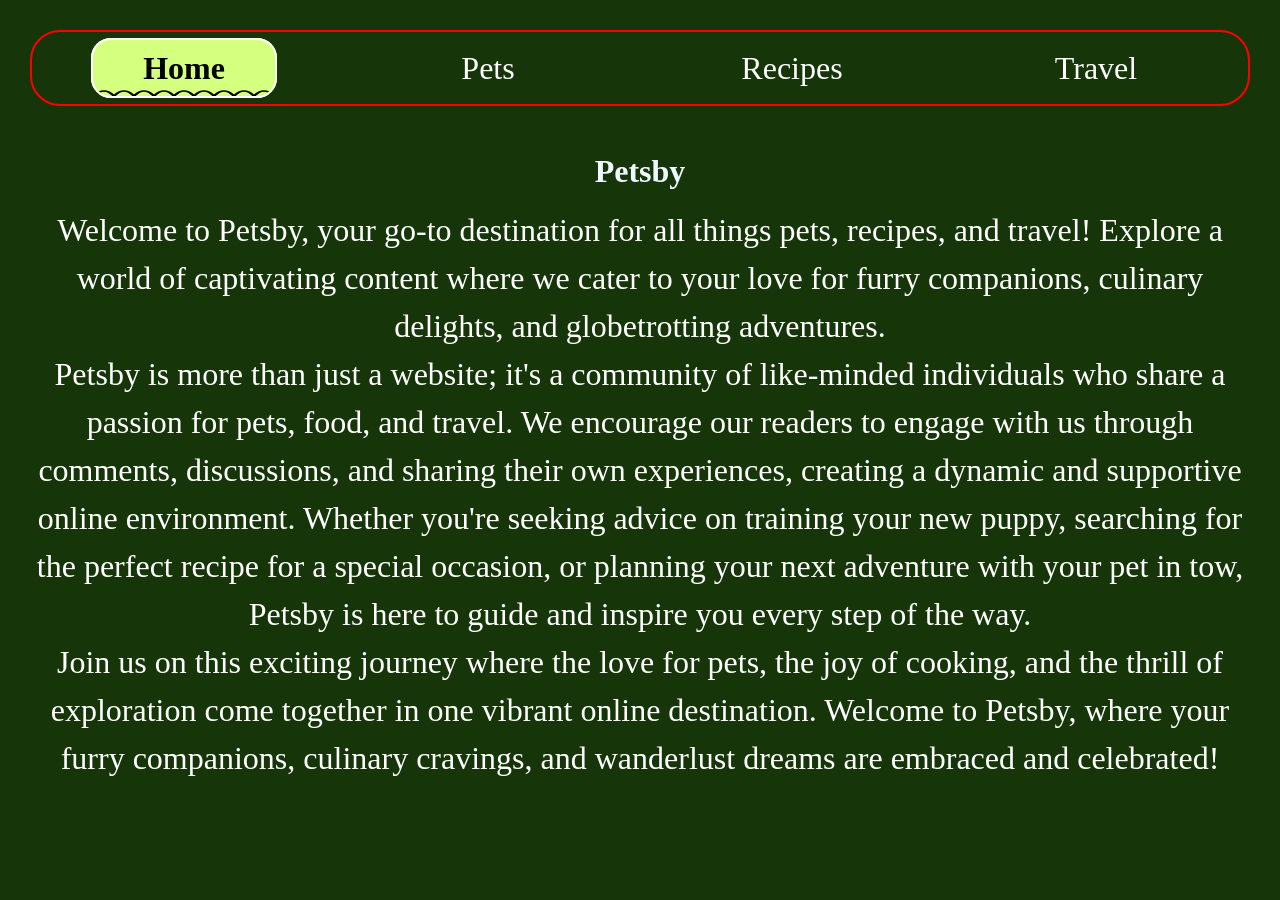
<file: index.html>
<!DOCTYPE html>
<html lang="en">
<head>
    <meta charset="UTF-8">
    <meta name="viewport" content="width=device-width, initial-scale=1.0">
    <link rel="stylesheet" href="css/reset.css">
    <link rel="stylesheet" href="css/style.css">
    <title>Pets</title>

</head>
<body>
    <a href = "#content" class="skip">Skip to Main Content</a>
    <header>
        <nav>
            <ul class="grid">
                <li class="list item1"><a class="current" href = "index.html">Home</a></li>
                <li class="list item2"><a href = "pets.html">Pets</a></li>
                <li class="list item3"><a href = "recipes.html">Recipes</a></li>
                <li class="list item4"><a href = "travel.html">Travel</a></li>
            </ul>
        </nav>
    </header>
    <main id="content">
        <h1>Petsby</h1>
        <div>
            <p>Welcome to Petsby, your go-to destination for all things pets, recipes, and travel! Explore a world of captivating content where we cater to your love for furry companions, culinary delights, and globetrotting adventures. </p>

        </div>

<div>
    <p>Petsby is more than just a website; it's a community of like-minded individuals who share a passion for pets, food, and travel. We encourage our readers to engage with us through comments, discussions, and sharing their own experiences, creating a dynamic and supportive online environment. Whether you're seeking advice on training your new puppy, searching for the perfect recipe for a special occasion, or planning your next adventure with your pet in tow, Petsby is here to guide and inspire you every step of the way.</p>
</div>
<div>
    <p>Join us on this exciting journey where the love for pets, the joy of cooking, and the thrill of exploration come together in one vibrant online destination. Welcome to Petsby, where your furry companions, culinary cravings, and wanderlust dreams are embraced and celebrated!</p>
</div>

    </main>
</body>
</html>
</file>
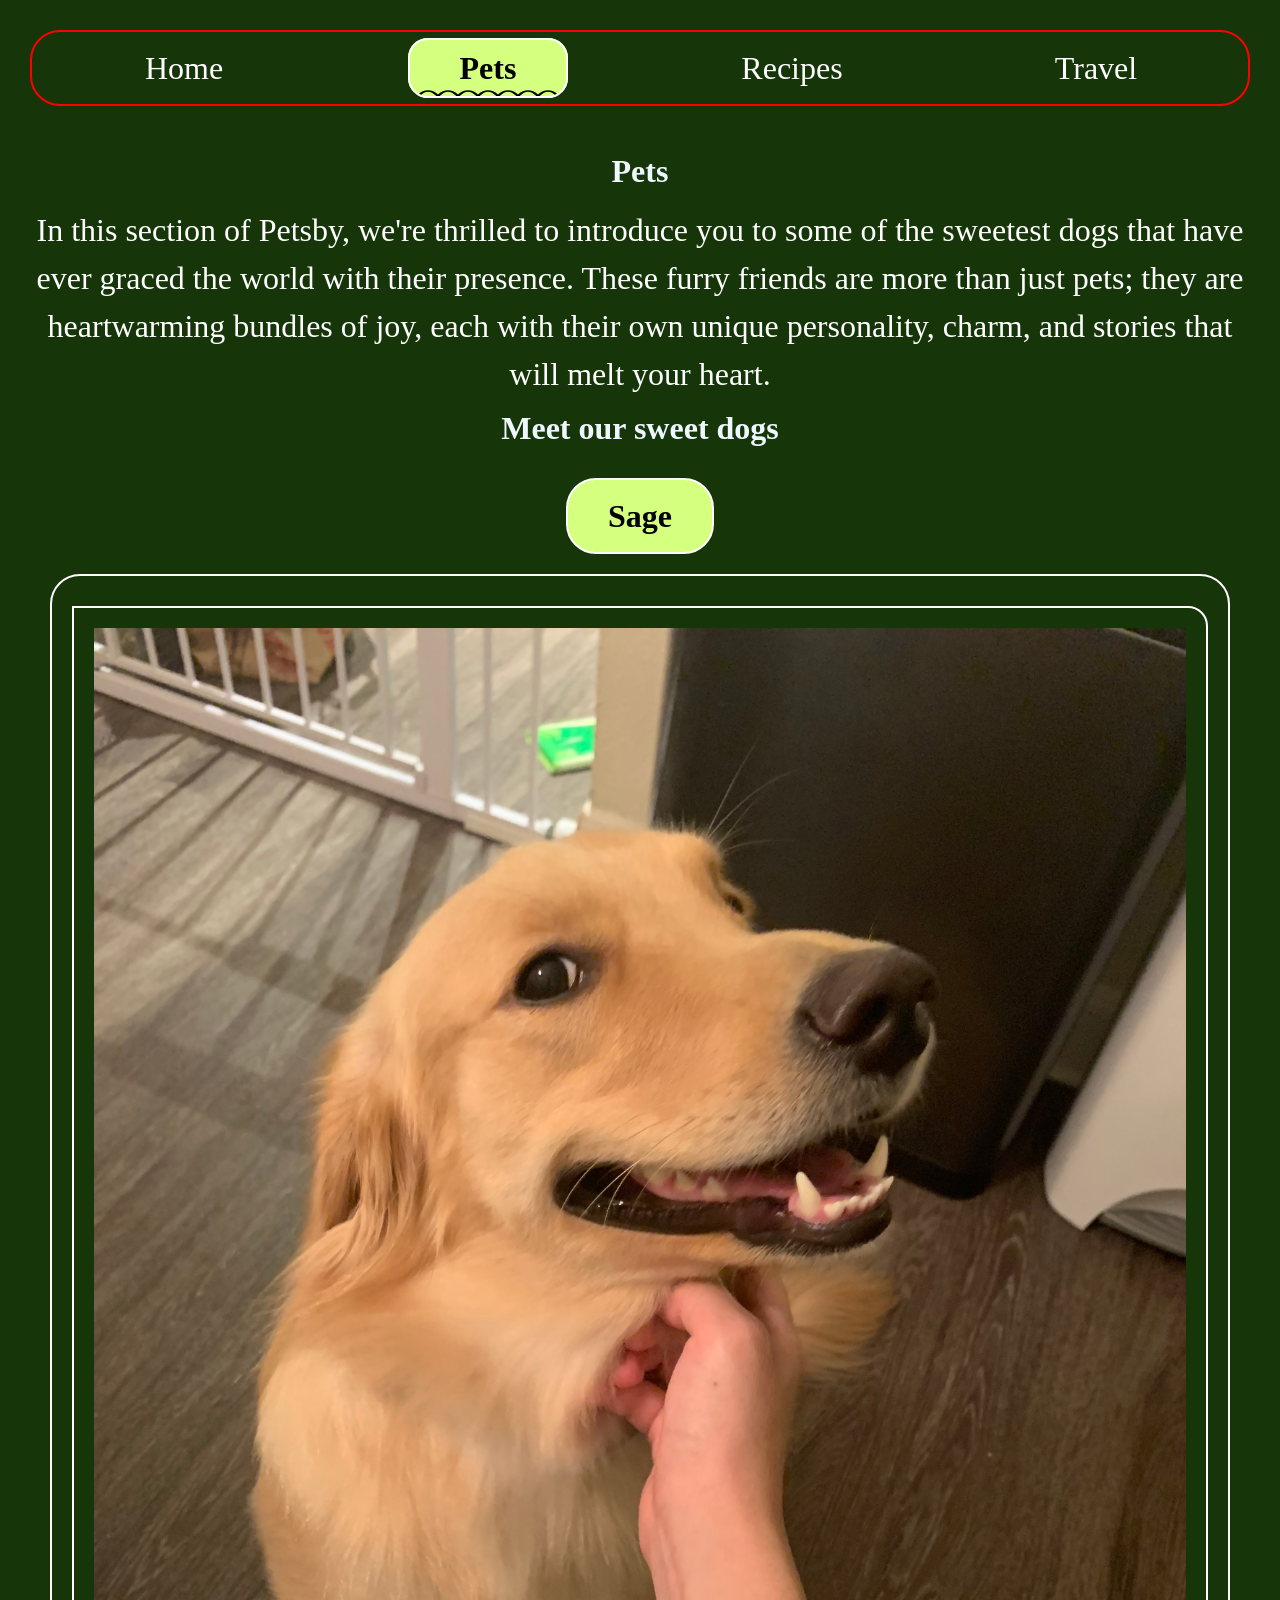
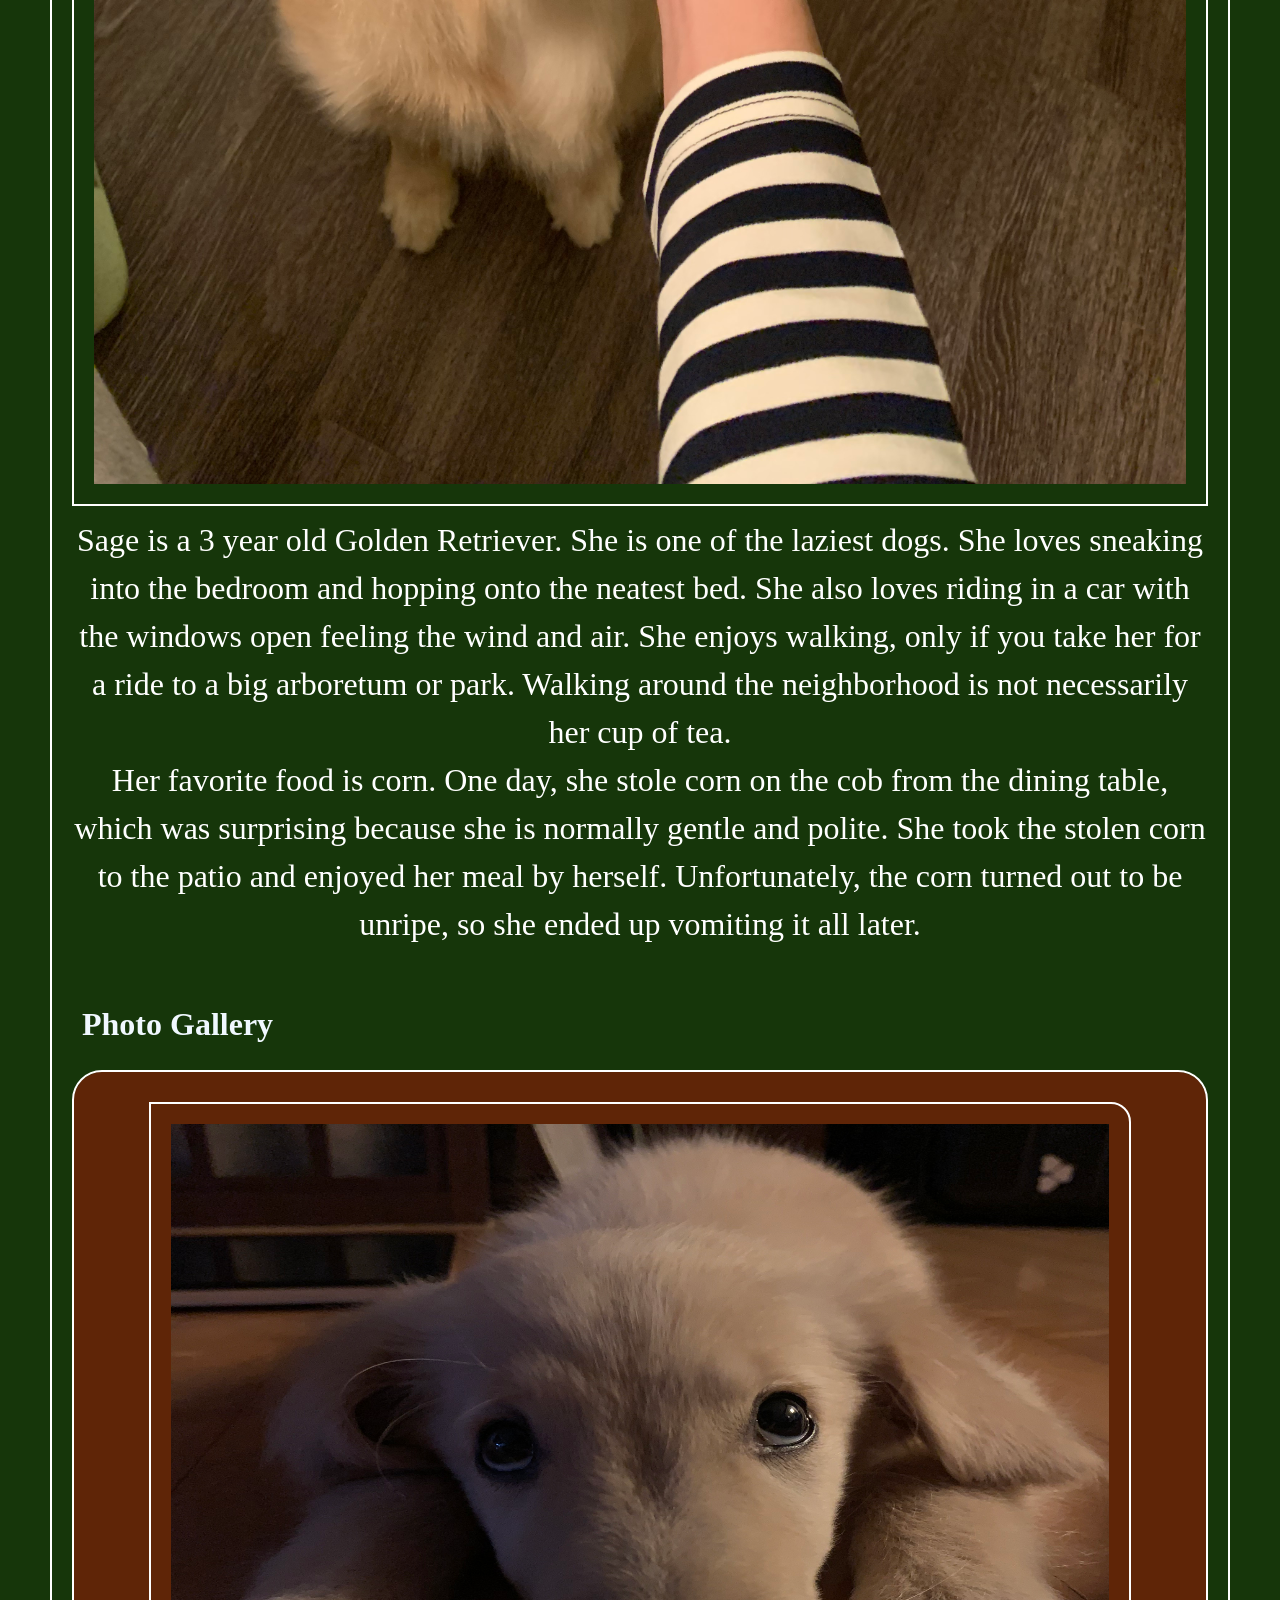
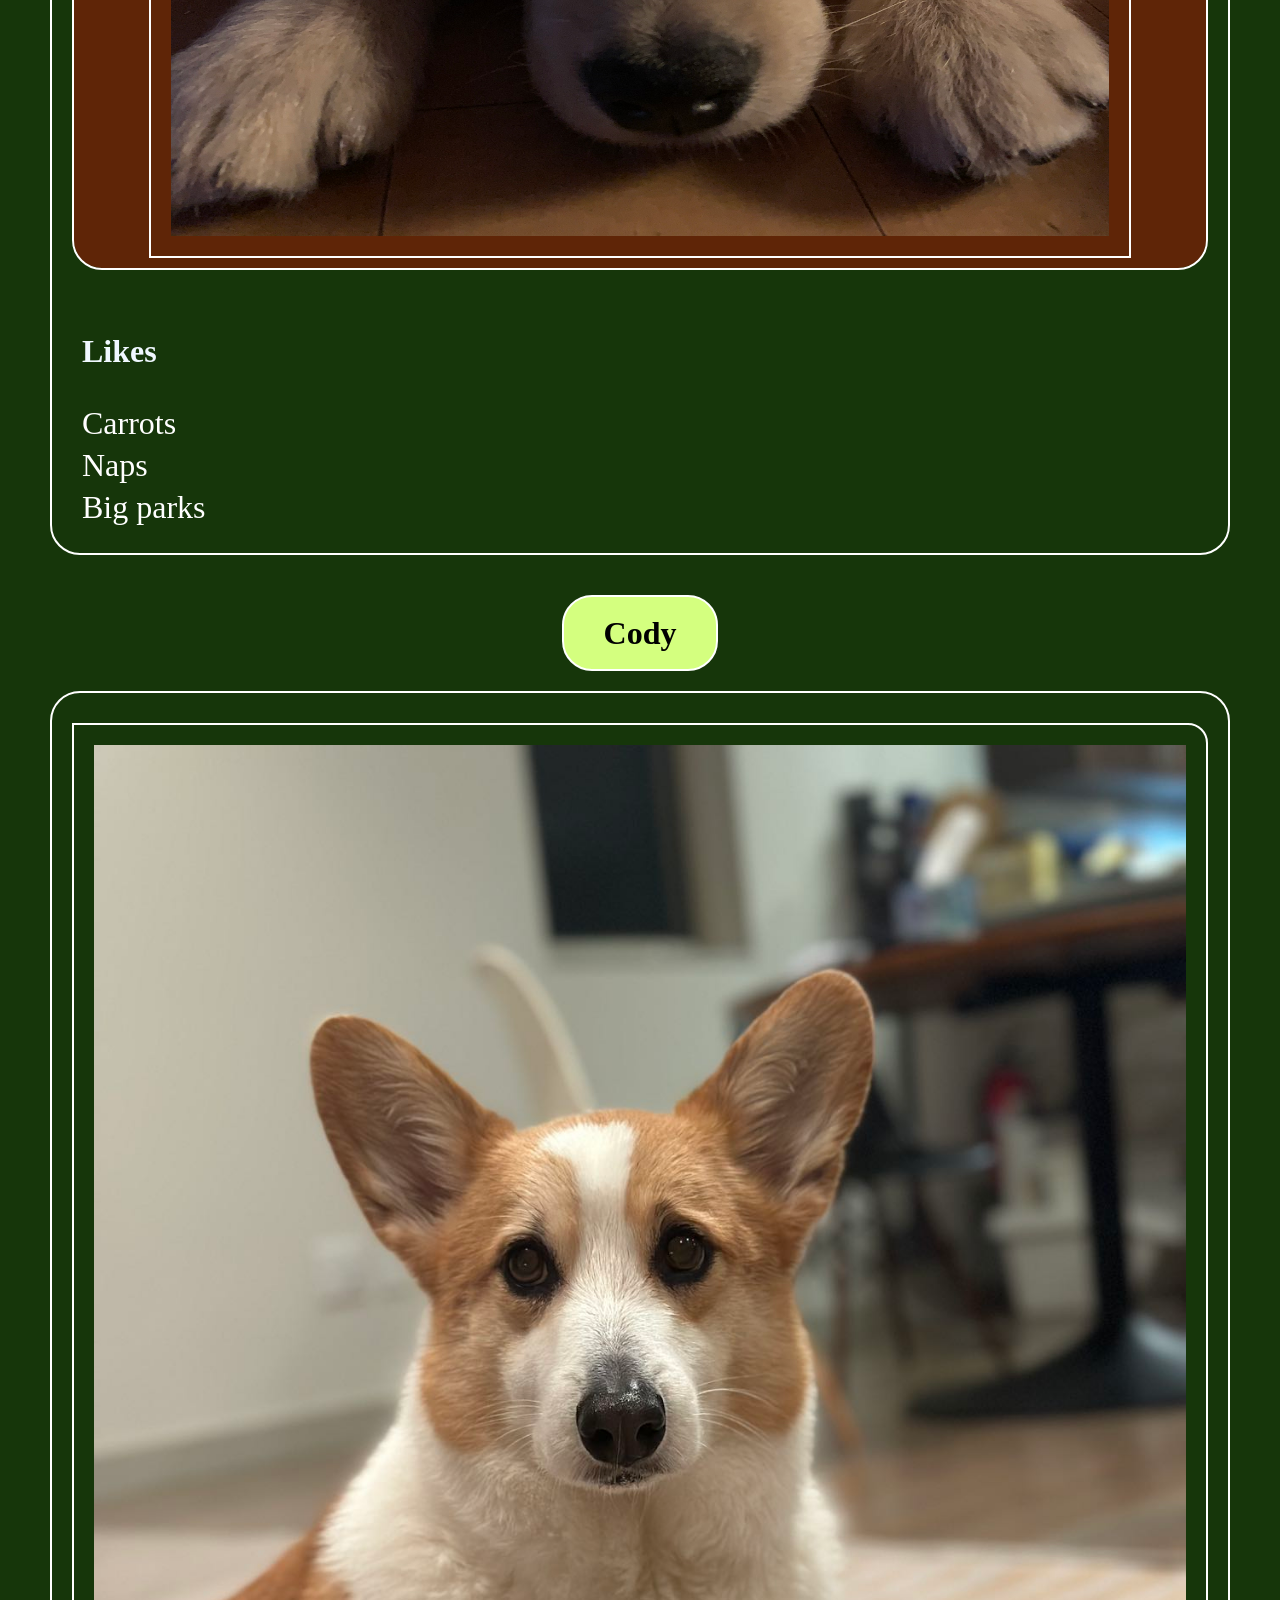
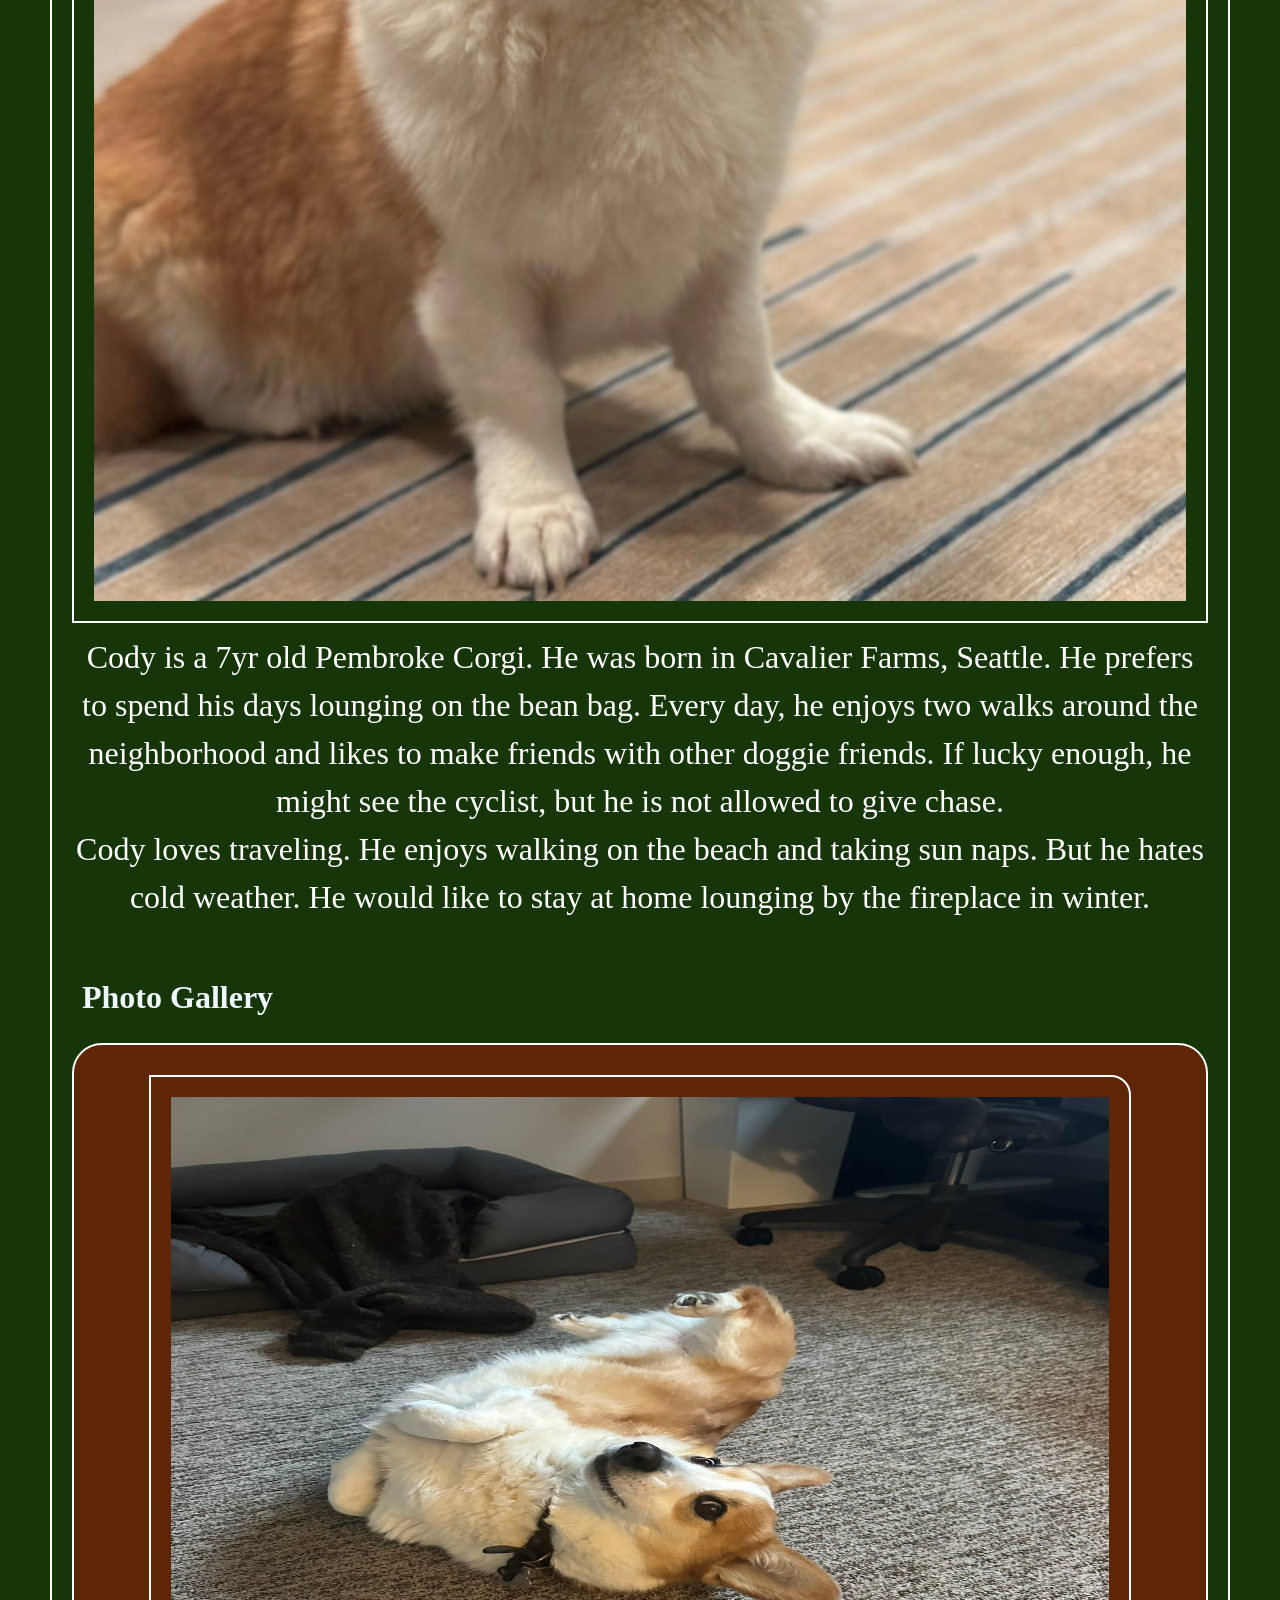
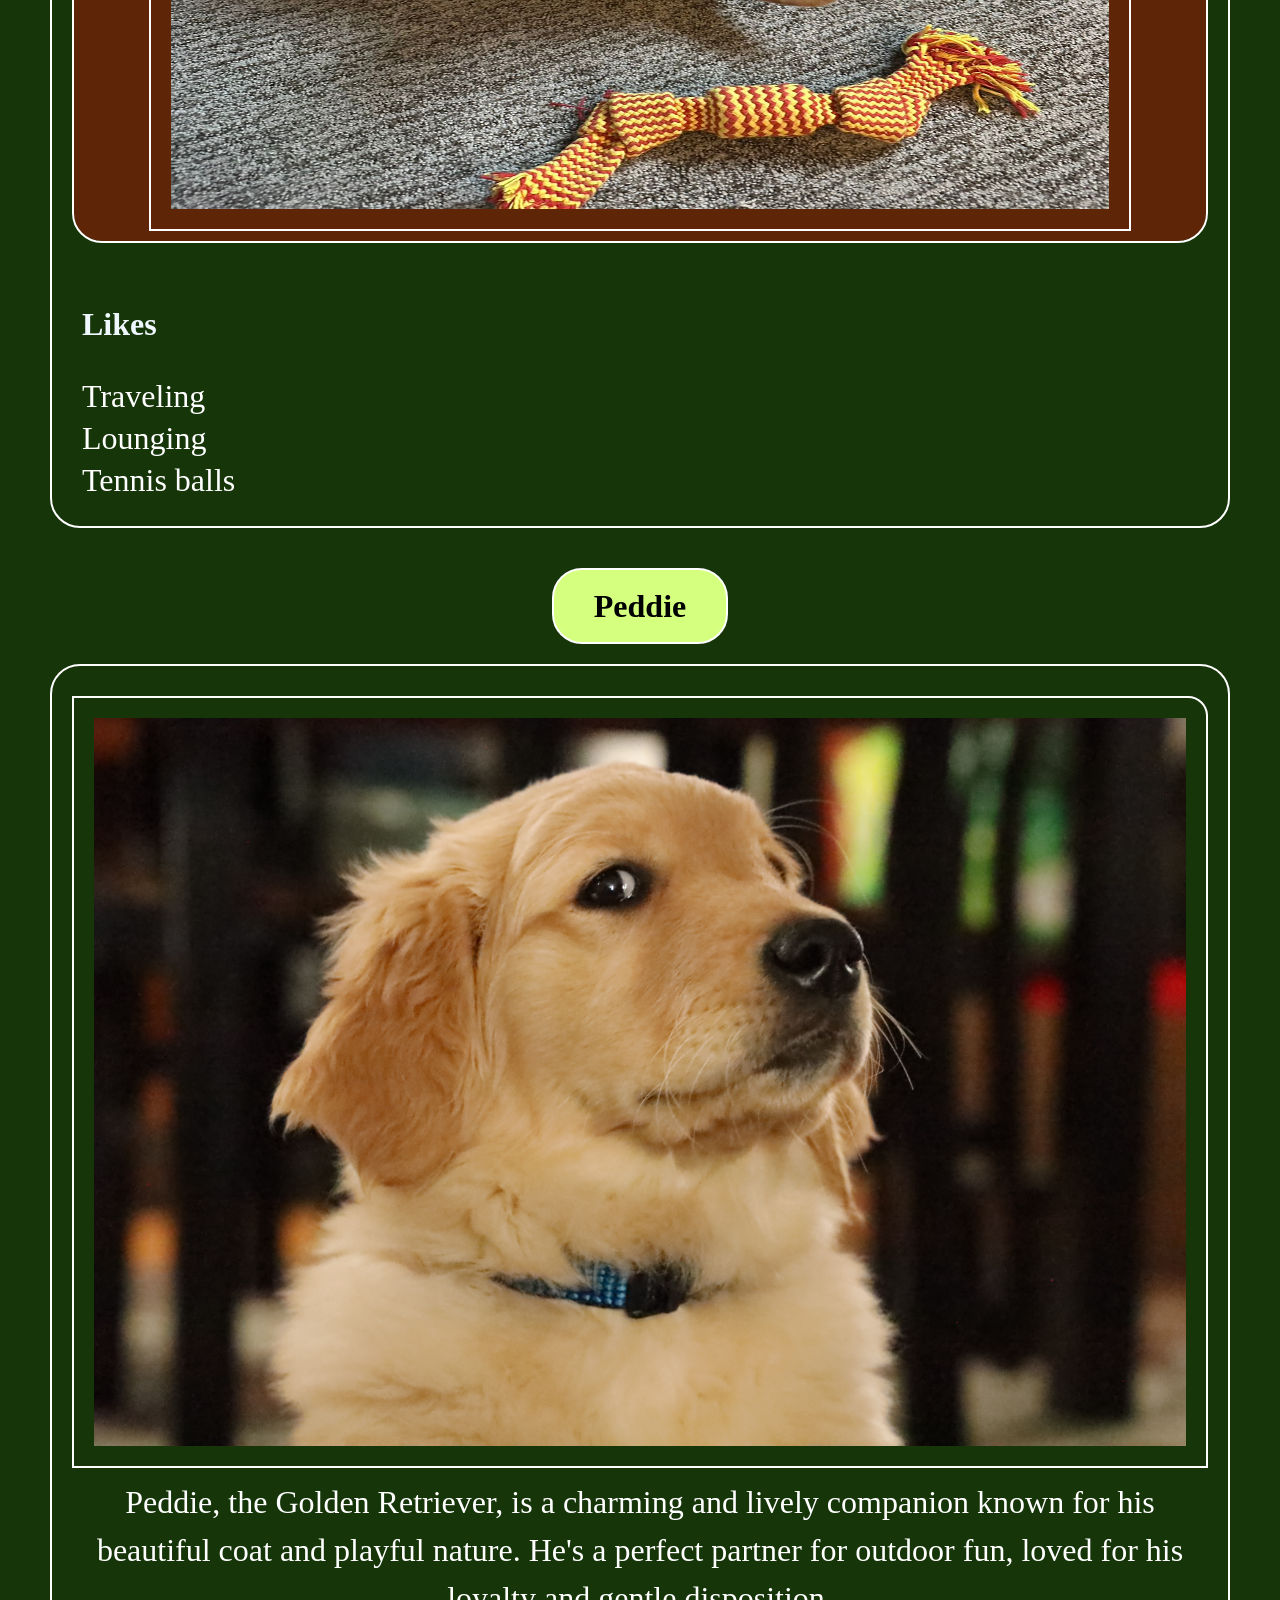
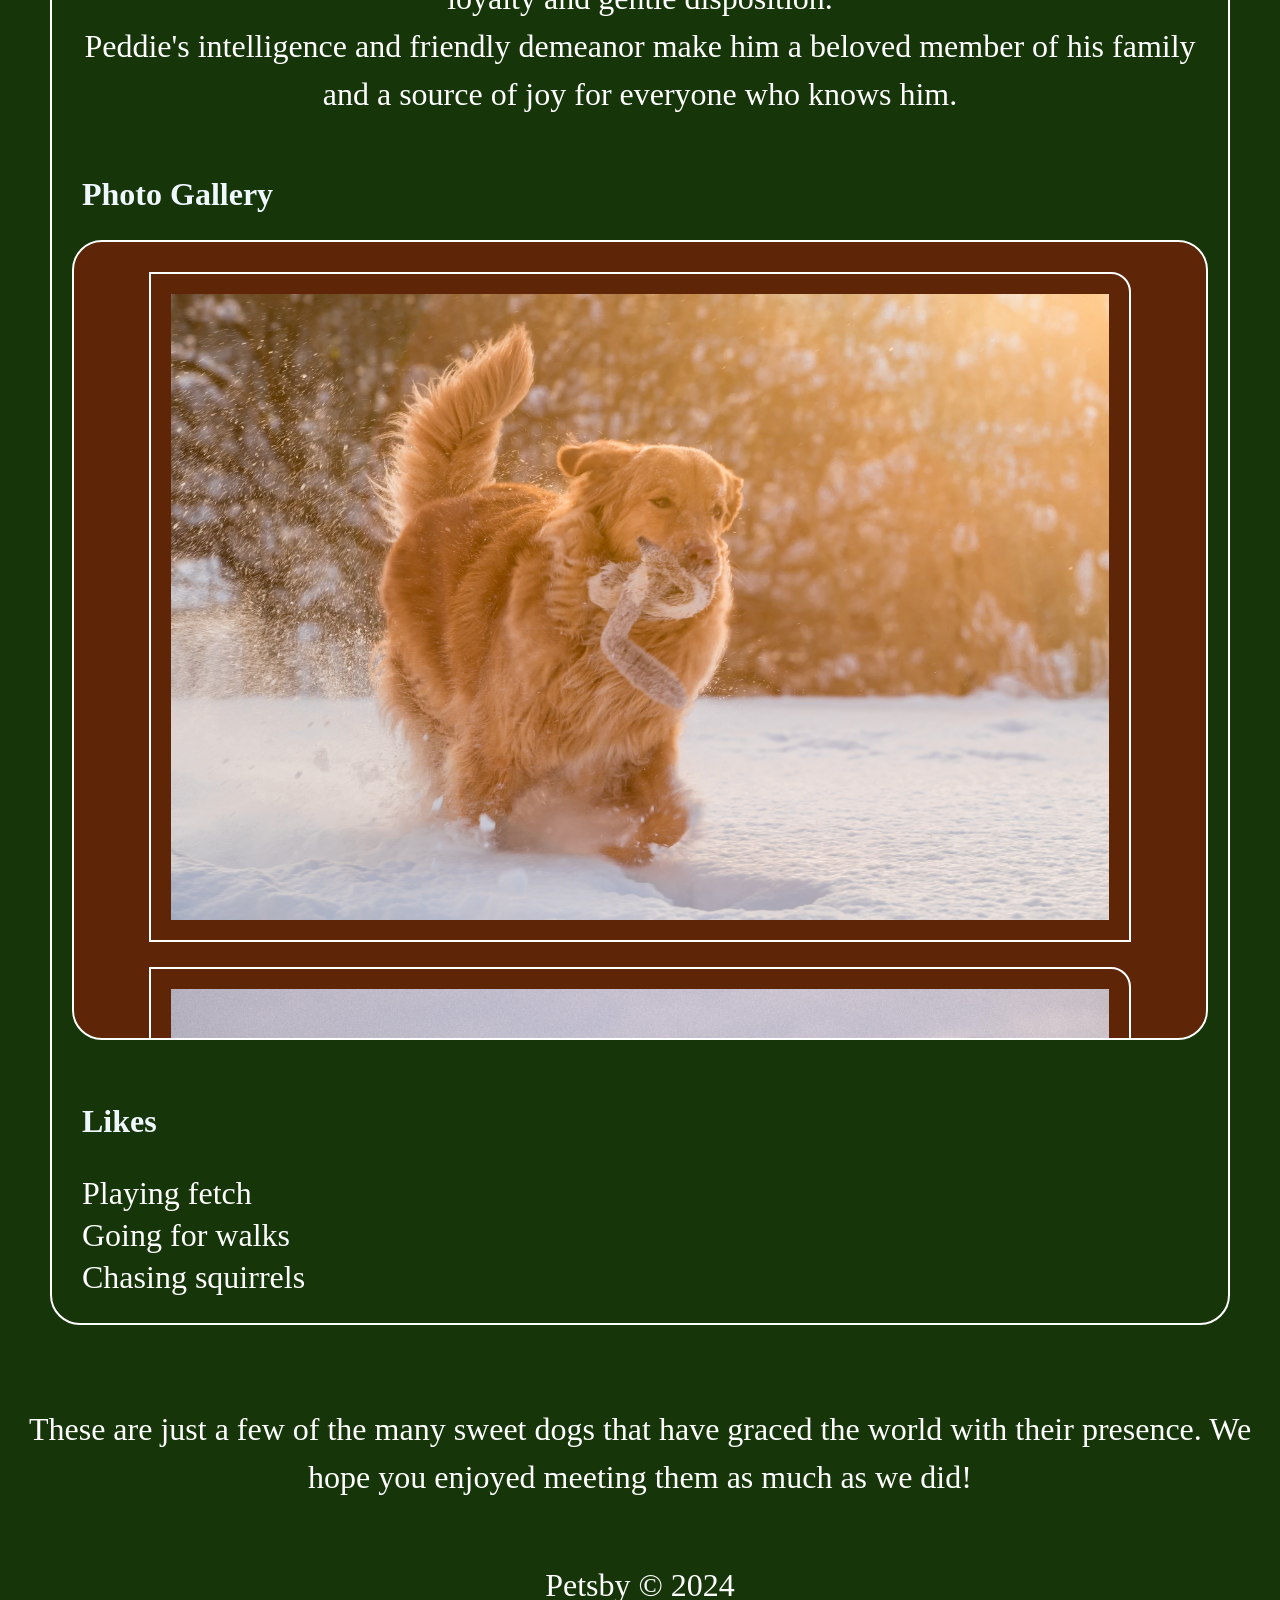
<file: pets.html>
<!DOCTYPE html>
<html lang="en">
<head>
    <meta charset="UTF-8">
    <meta name="viewport" content="width=device-width, initial-scale=1.0">
    <link rel="stylesheet" href="css/reset.css">
    <link rel="stylesheet" href="css/style.css">
    <title>Pets</title>
</head>
<body>
    <a href = "#content" class="skip">Skip to Main Content</a>
    <header>
        <nav>
            <ul class="grid">
                <li class="list item1"><a href = "index.html">Home</a></li>
                <li class="list item2"><a class="current" href = "pets.html">Pets</a></li>
                <li class="list item3"><a href = "recipes.html">Recipes</a></li>
                <li class="list item4"><a href = "travel.html">Travel</a></li>
            </ul>
        </nav>
    </header>
    <main id="content">
        <h1>Pets</h1>
        <div>
        <p>In this section of Petsby, we're thrilled to introduce you to some of the sweetest dogs that have ever graced the world with their presence. These furry friends are more than just pets; they are heartwarming bundles of joy, each with their own unique personality, charm, and stories that will melt your heart.</p>
        </div>
        <div>
            <h2>Meet our sweet dogs</h2>
            <ol>
                <li><h3>Sage</h3>
                    <div class="section">
                        <img class="center" src="images/sage/sage_pet.jpeg" alt="Sage the dog" width="500">
                        <p>Sage is a 3 year old Golden Retriever. She is one of the laziest dogs. She loves sneaking into the bedroom and hopping onto the neatest bed. She also loves riding in a car with the windows open feeling the wind and air. She enjoys walking, only if you take her for a ride to a big arboretum or park. Walking around the neighborhood is not necessarily her cup of tea. 
                        </p>
                        <p>Her favorite food is corn. One day, she stole corn on the cob from the dining table, which was surprising because she is normally gentle and polite. She took the stolen corn to the patio and enjoyed her meal by herself. Unfortunately, the corn turned out to be unripe, so she ended up vomiting it all later. 
                        </p>
                        <h4>Photo Gallery</h4>
                        <div class="grid2" tabindex="0">
                            <img class="item5" src="images/sage/sage_young.jpeg" alt="A young golden retriever is laying down" width="200">
                            <img class="item6" src="images/sage/sage_car.jpeg" alt="A happy golden retriever is sitting in the car’s backseat." width="200">
                            <img class="item7" src="images/sage/sage_sleep.jpeg" alt="A golden retriever is sleeping on the couch." width="200">
                            <img class="item8" src="images/sage/sage_pet.jpeg" alt="A man’s hand is petting a golden retriever’s neck." width="200">
                        </div>
                        <h4>Likes</h4>
                        <ul class="in">
                            <li>Carrots</li>
                            <li>Naps</li>
                            <li>Big parks</li>
                        </ul>
                    </div>
                </li>
            </ol>
            <ol>
                <li><h3>Cody</h3>
                    <div class="section">
                        <img class="center" src="images/cody/cody.jpg" alt="Cody at home" width="500">
                        <p>Cody is a 7yr old Pembroke Corgi. He was born in Cavalier Farms, Seattle. He prefers to spend his days lounging on the bean bag. Every day, he enjoys two walks around the neighborhood and likes to make friends with other doggie friends. If lucky enough, he might see the cyclist, but he is not allowed to give chase.
                        </p>
                        <p>Cody loves traveling. He enjoys walking on the beach and taking sun naps. But he hates cold weather. He would like to stay at home lounging by the fireplace in winter.
                        </p>
                        <h4>Photo Gallery</h4>
                        <div class="grid2" tabindex="0">
                            <img src="images/cody/cody_play.jpg" alt="Cody lying on the ground making faces." width="200">
                            <img src="images/cody/cody_deathvalley.jpg" alt="Cody visiting Badwater Basin in Death Valley National Park." width="200">
                            <img src="images/cody/cody_sea.jpg" alt="Cody having a walk by the sea." width="200">
                            <img src="images/cody/cody_fireplace.jpg" alt="Cody lounging by the fireplace in winter." width="200">
                        </div>
                        <h4>Likes</h4>
                        <ul class="in">
                            <li>Traveling</li>
                            <li>Lounging</li>
                            <li>Tennis balls</li>
                        </ul>
                    </div>
                </li>
            </ol>
            <ol>
                <li><h3>Peddie</h3>
                    <div class="section">
                        <img class="center" src="images/peddie/peddie.jpg" alt="A cute naughty golden retriever." width="500">
                        <p>Peddie, the Golden Retriever, is a charming and lively companion known for his beautiful coat and playful nature. He's a perfect partner for outdoor fun, loved for his loyalty and gentle disposition.</p>
                        <p>Peddie's intelligence and friendly demeanor make him a beloved member of his family and a source of joy for everyone who knows him.</p>
                        <h4>Photo Gallery</h4>
                        <div class="grid2" tabindex="0">
                            <img src="images/peddie/peddie_play.jpg" alt="Peddie is playing in the snow." width="200">
                            <img src="images/peddie/peddie_swim.jpg" alt="Peddie is swimming in a lake." width="200">
                            <img src="images/peddie/peddie_sleep.jpg" alt="Peddie loves sleeping on the couch." width="200">
                            <img src="images/peddie/peddie_smile.jpg" alt="Peddie is the sweetest in the world." width="200">
                        </div>
                        <h4>Likes</h4>
                        <ul class="in">
                            <li>Playing fetch</li>
                            <li>Going for walks</li>
                            <li>Chasing squirrels</li>
                        </ul>
                    </div>
                </li>
            </ol>
        </div>
<br>
<br>
        <div>
            <p>These are just a few of the many sweet dogs that have graced the world with their presence. We hope you enjoyed meeting them as much as we did!</p>
        </div>
    </main>
<footer>
    <br>
    <br>
    <p>Petsby &copy; 2024</p>
 </footer>
</body>
</html>
</file>
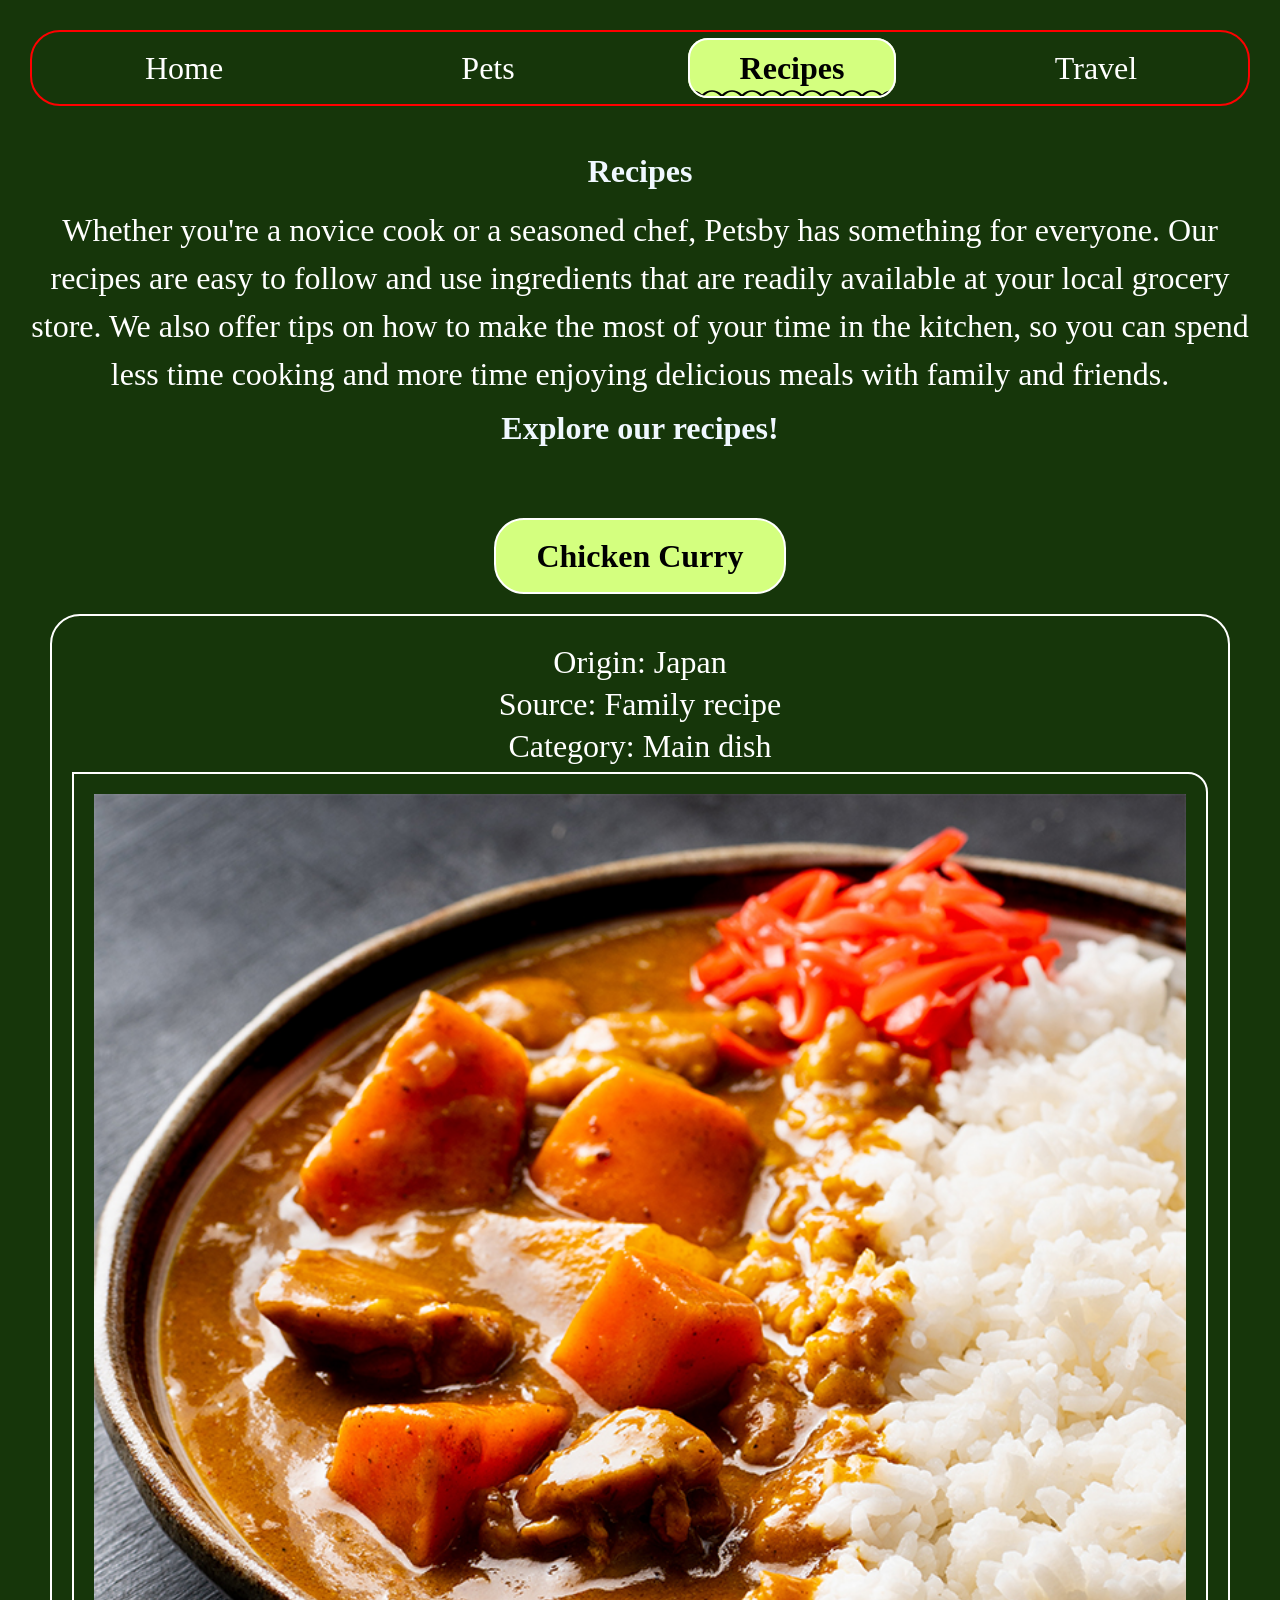
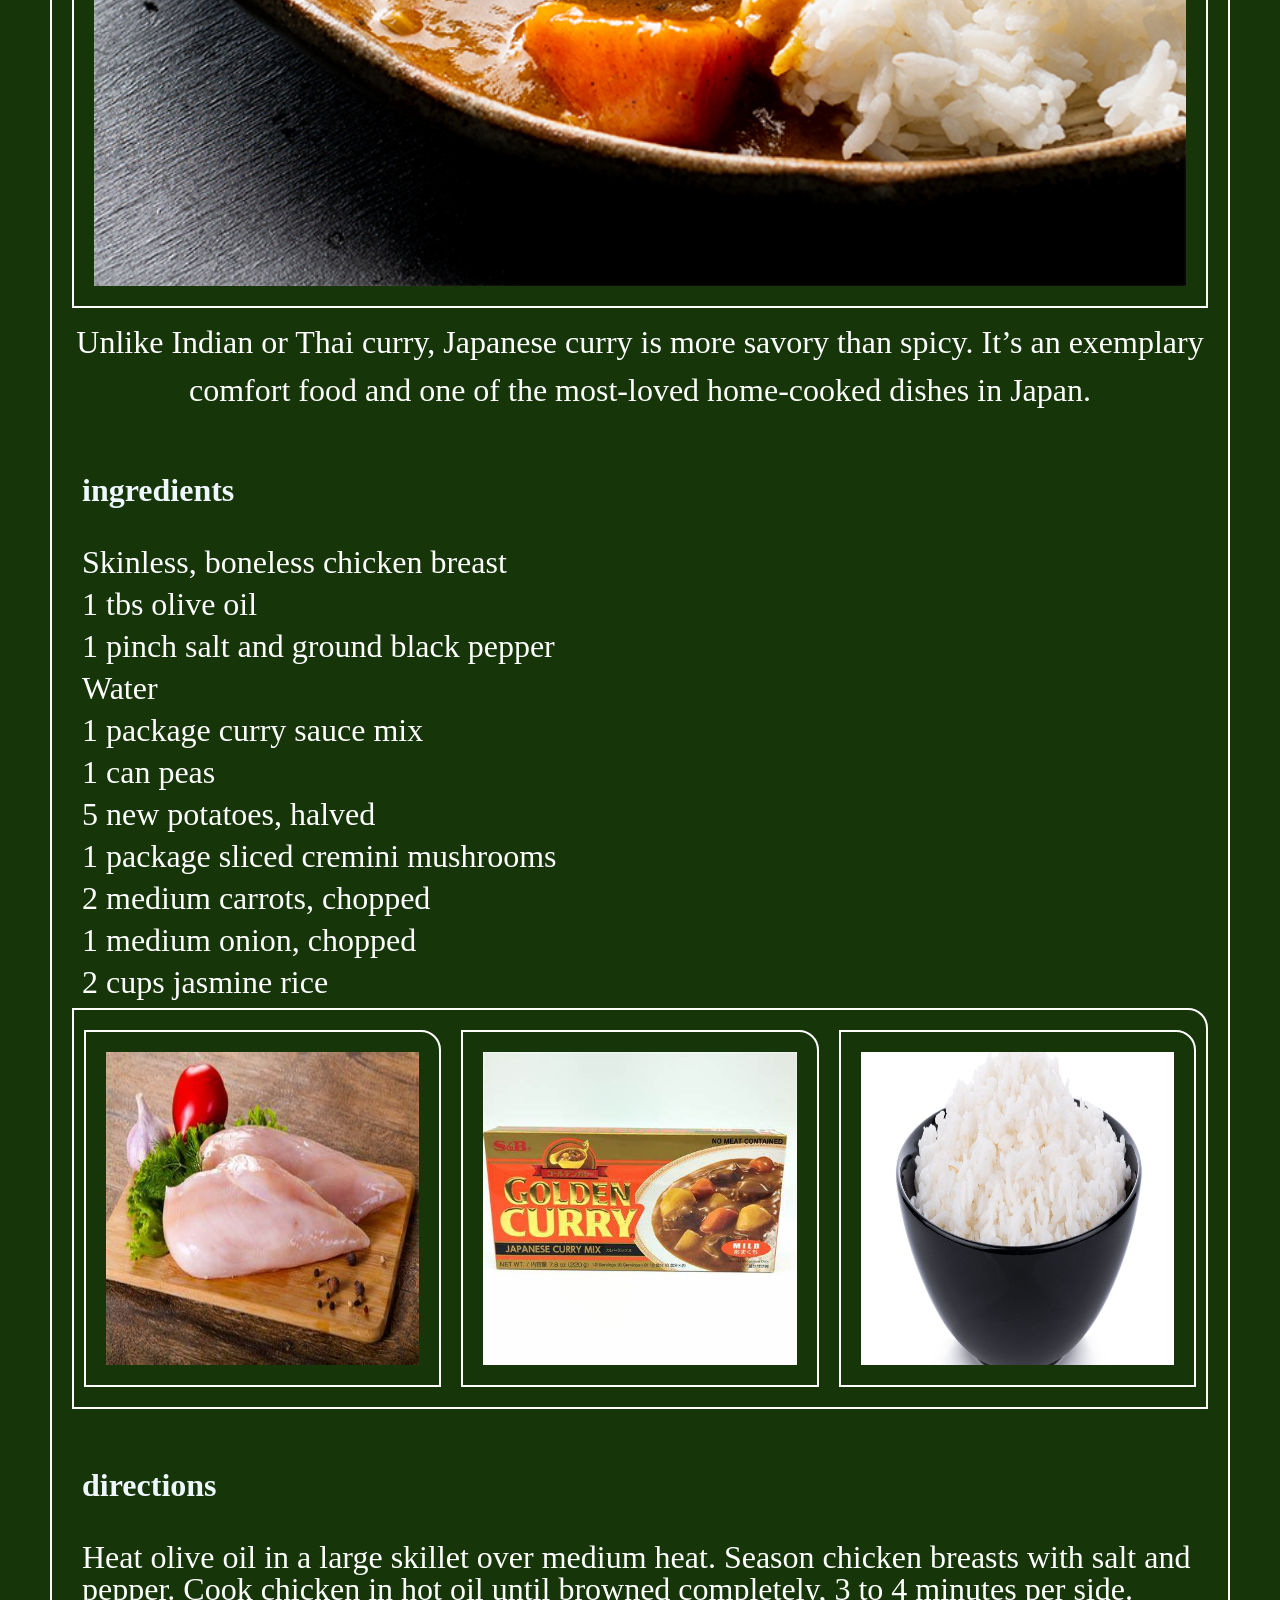
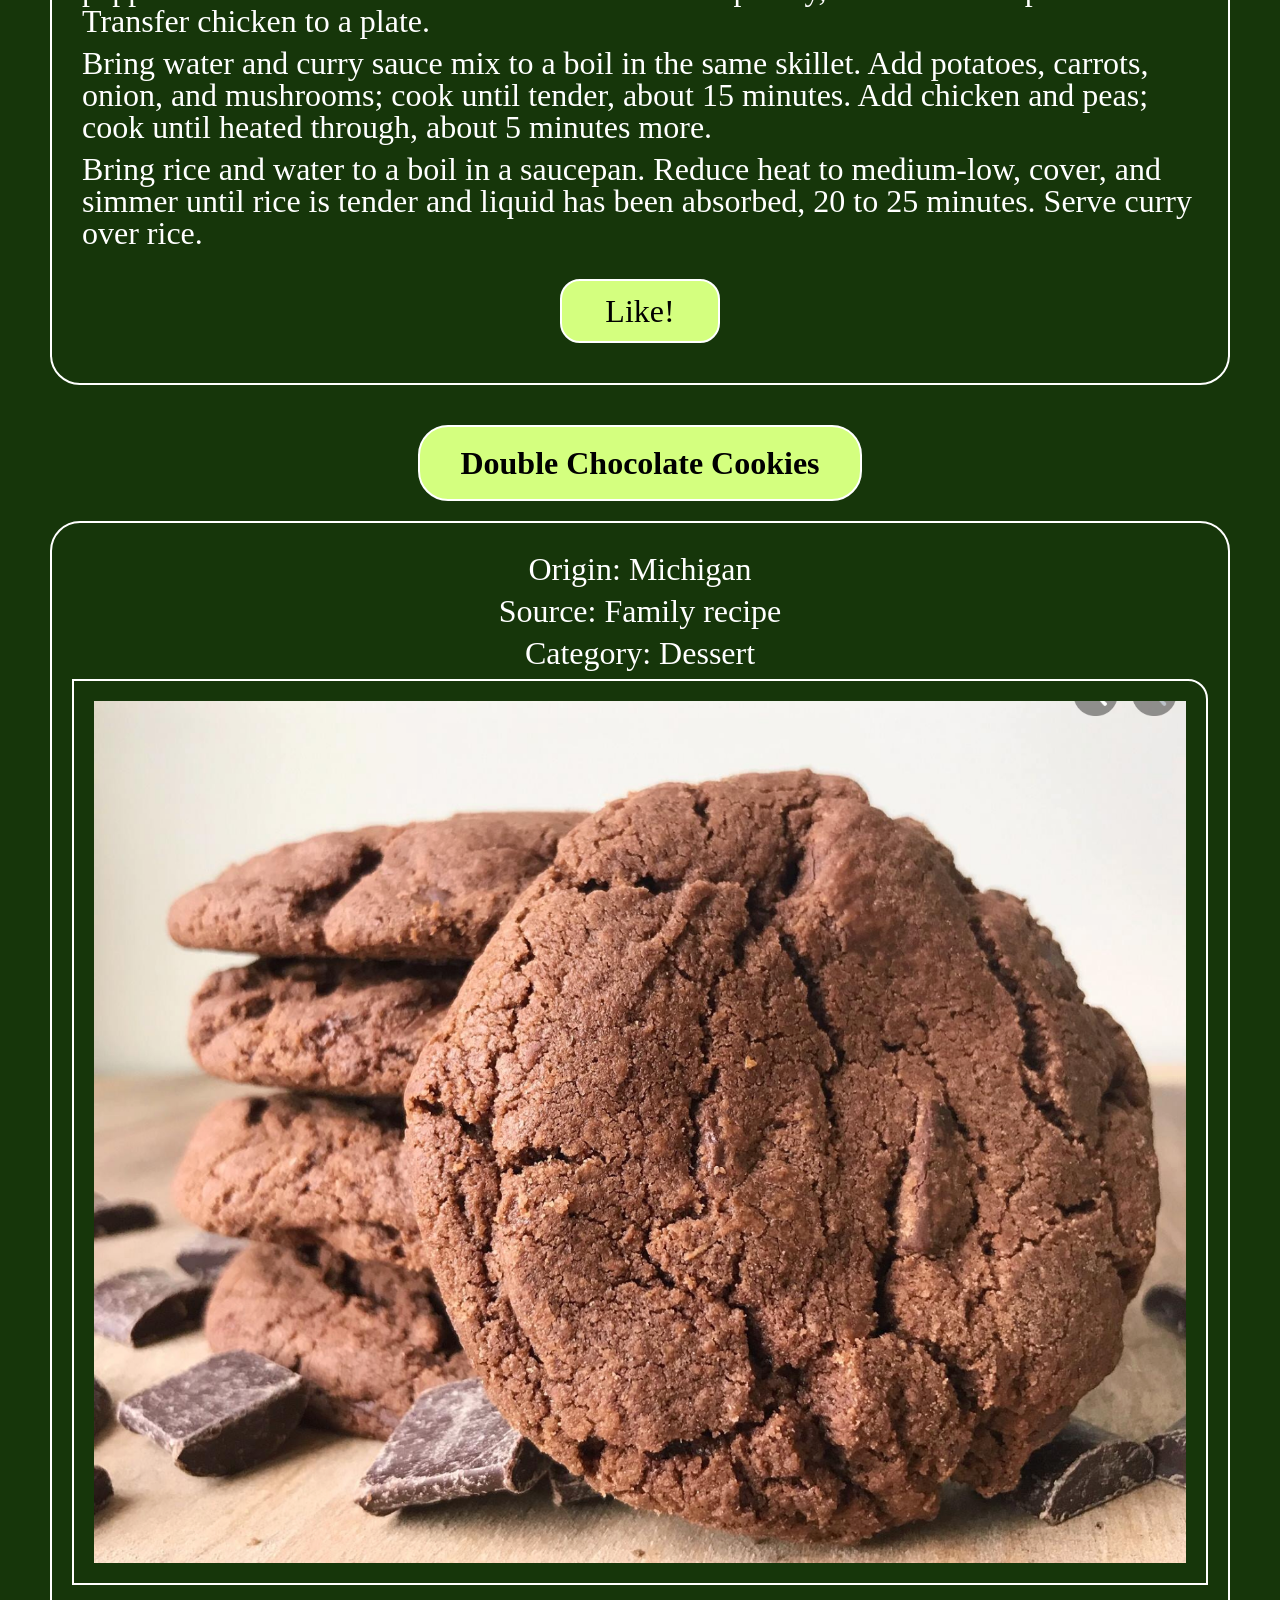
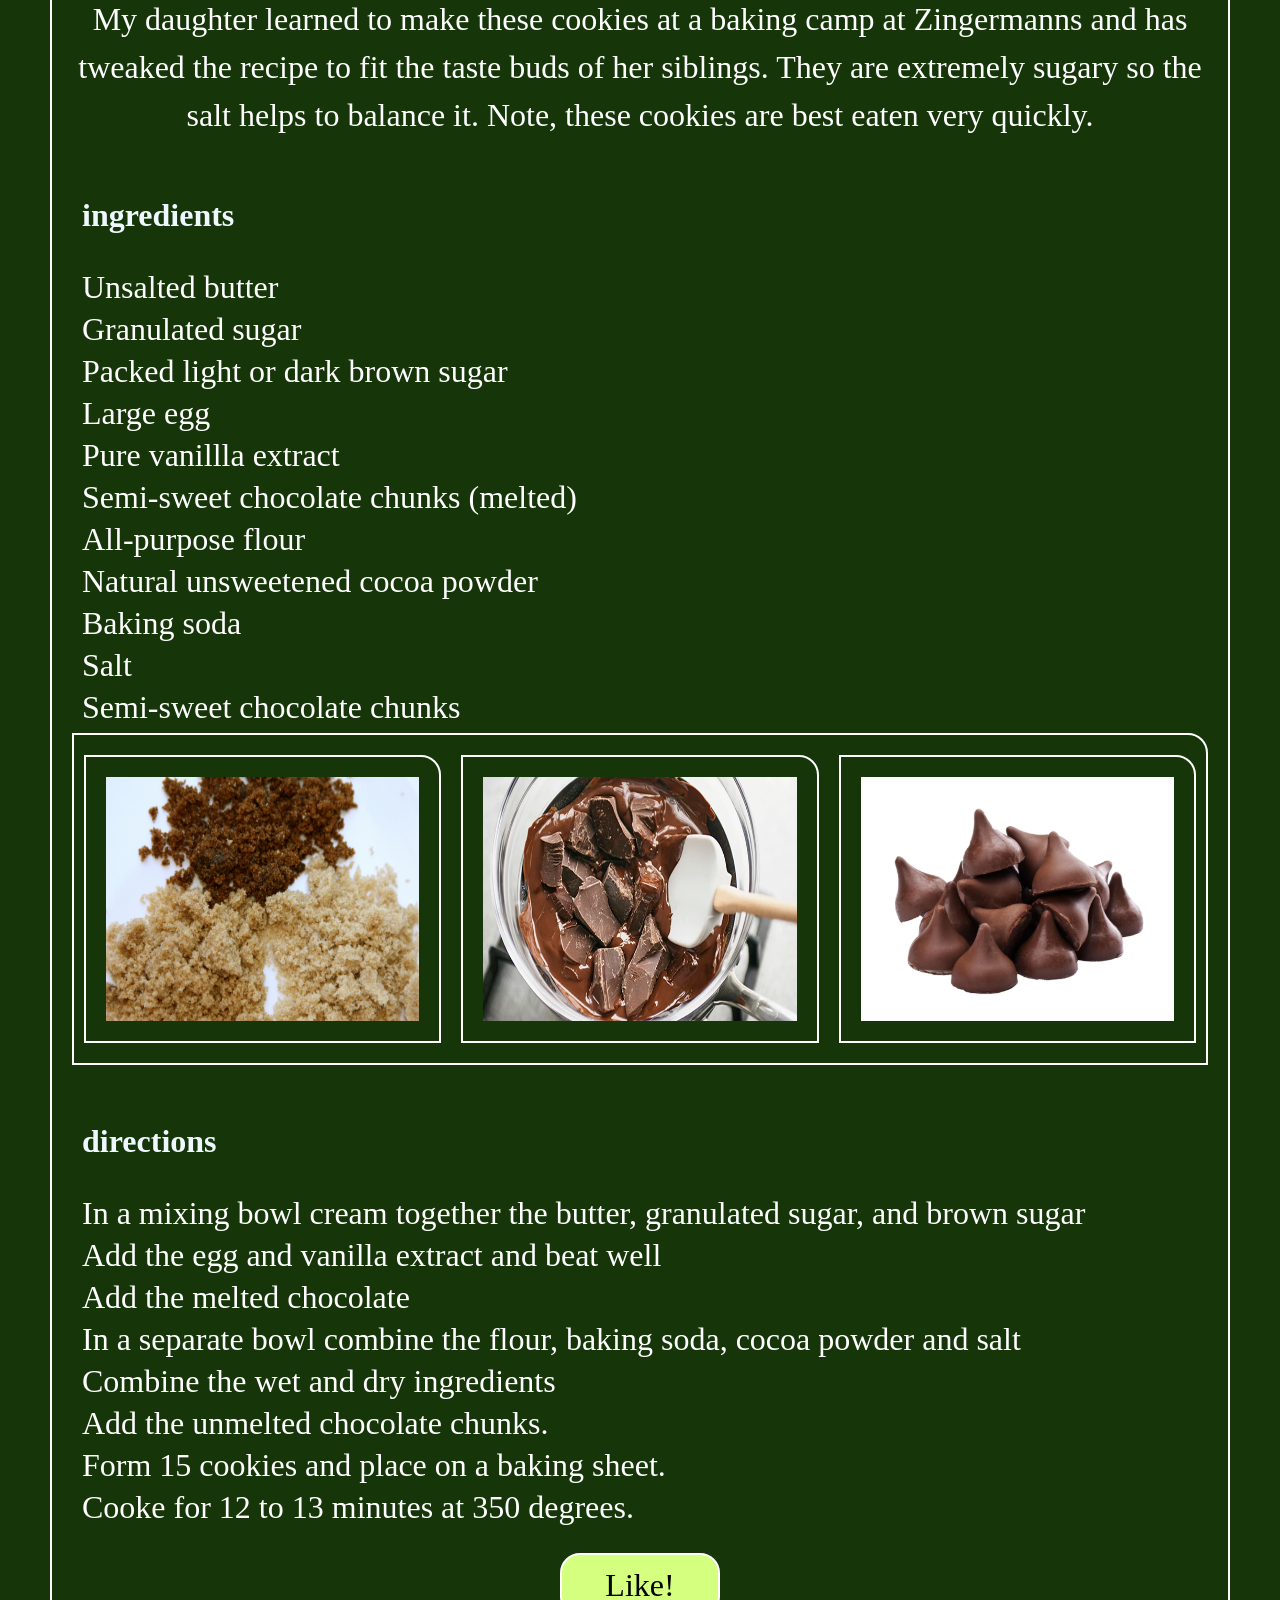
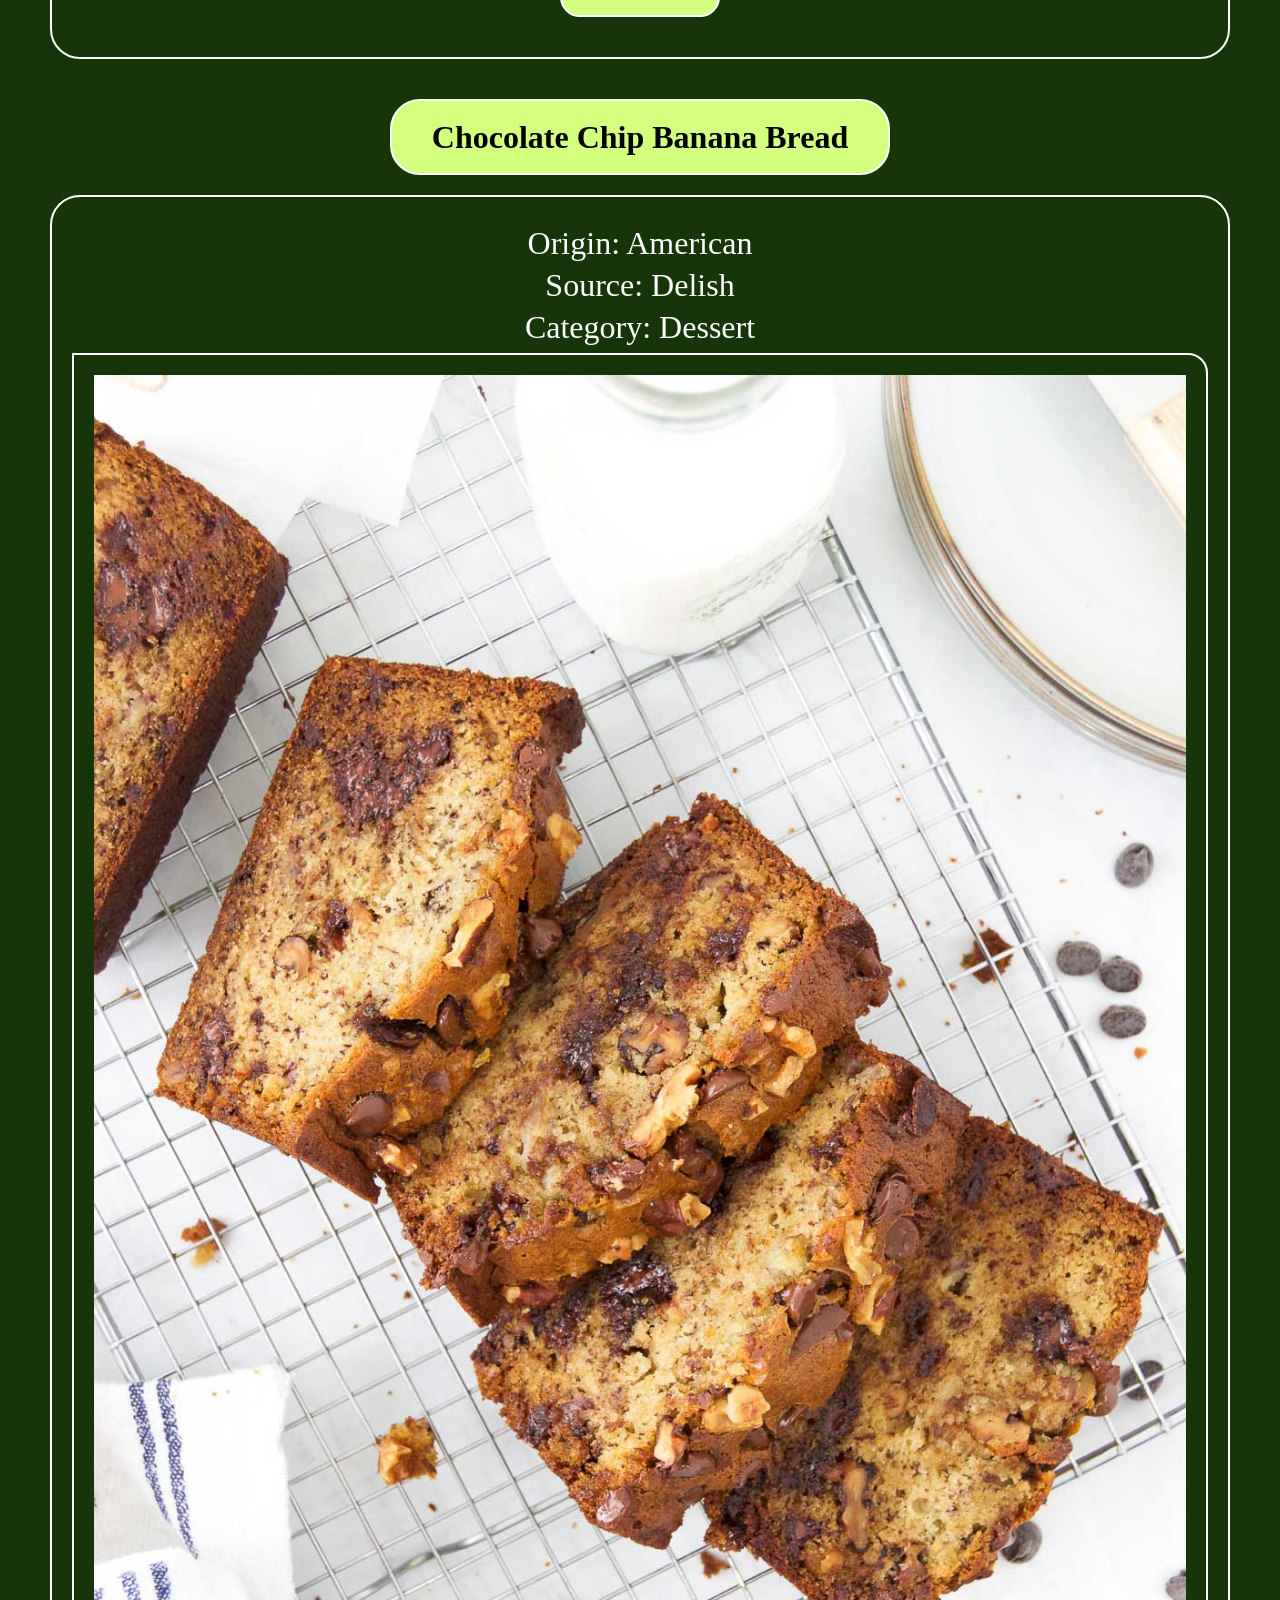
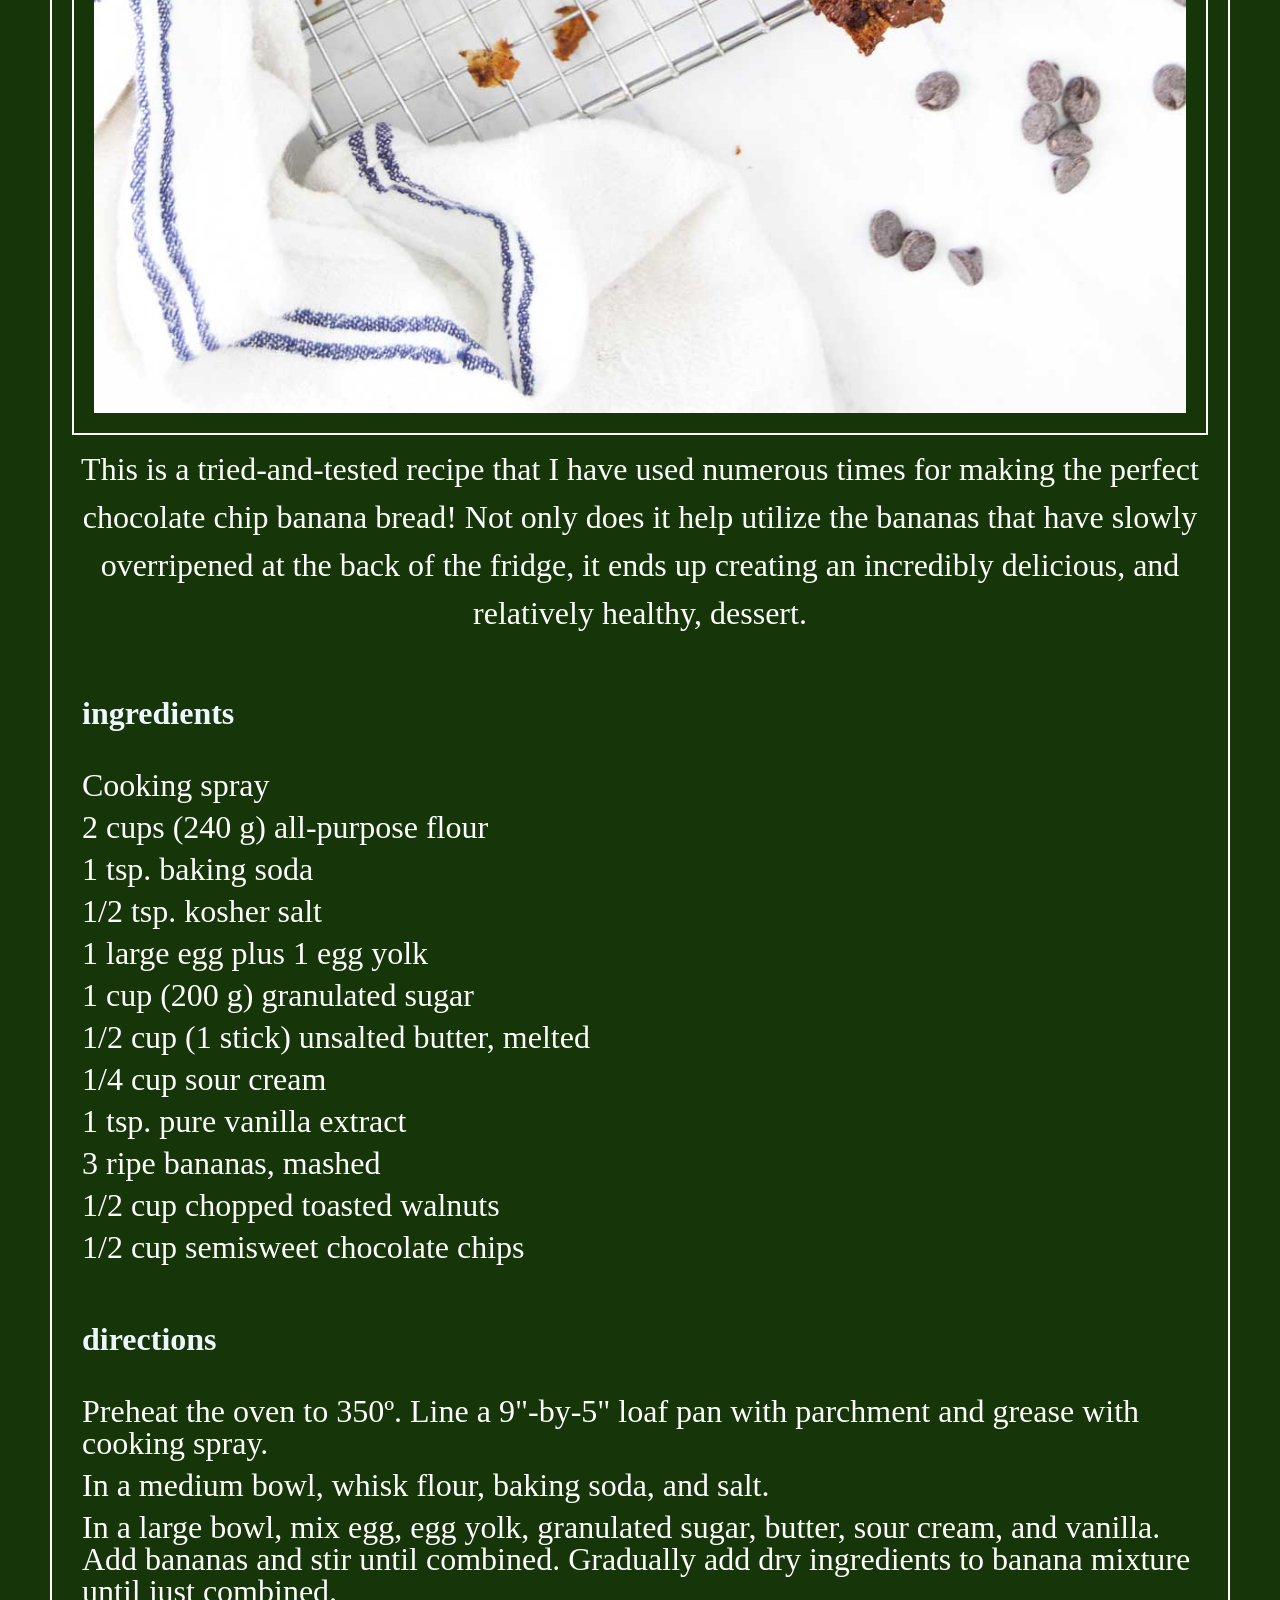
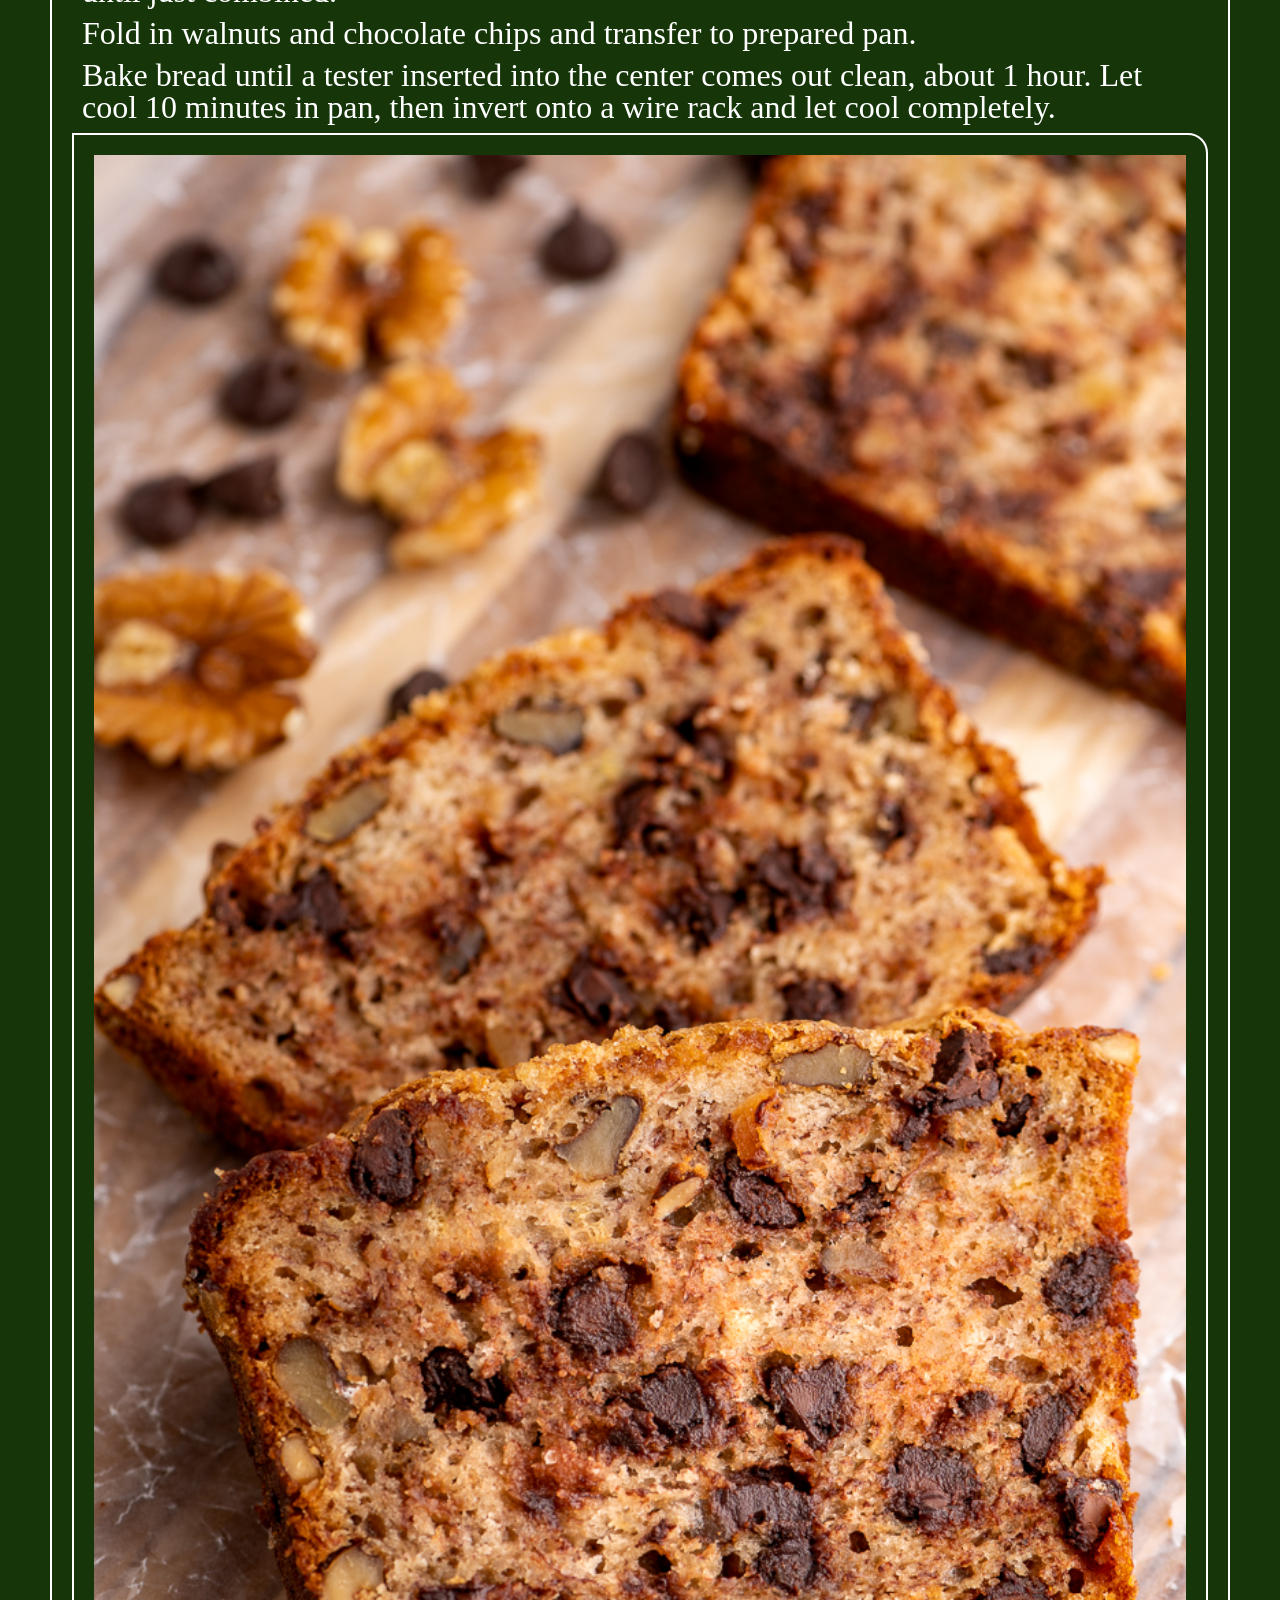
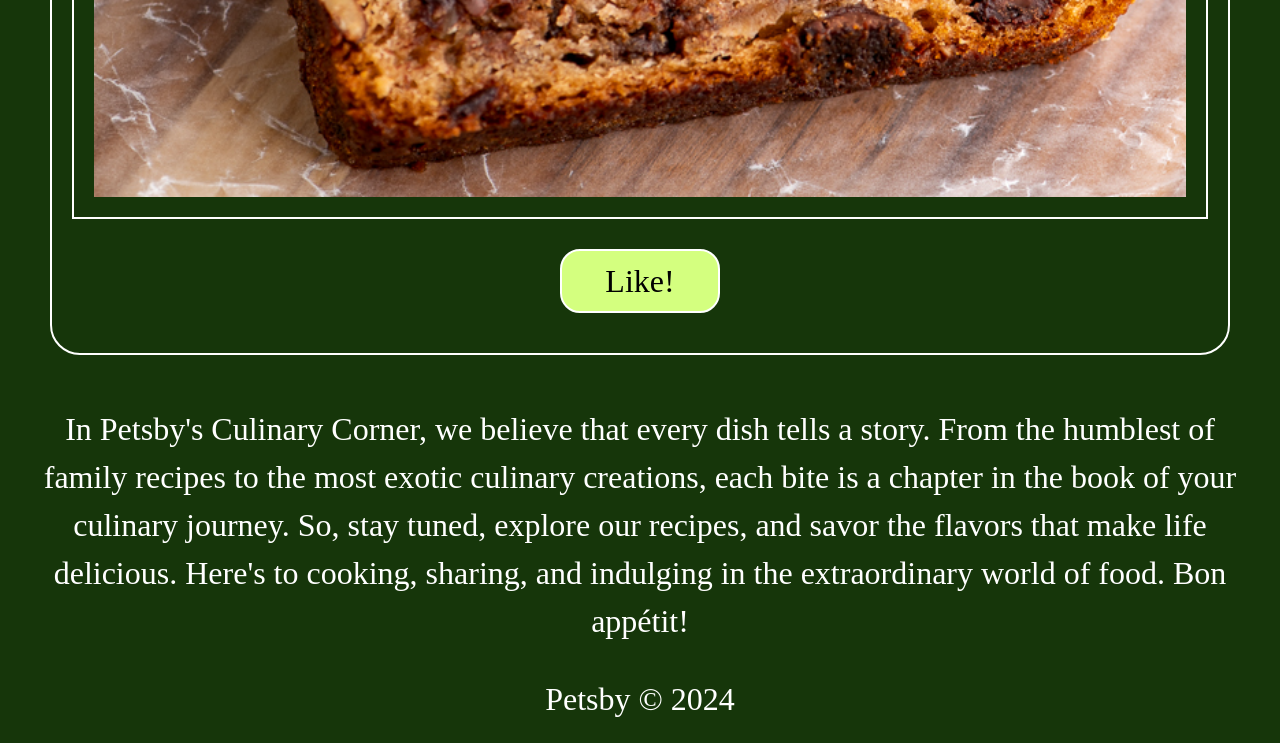
<file: recipes.html>
<!DOCTYPE html>
<html lang="en">
<head>
    <meta charset="UTF-8">
    <meta name="viewport" content="width=device-width, initial-scale=1.0">
    <link rel="stylesheet" href="css/reset.css">
    <link rel="stylesheet" href="css/style.css">
    <script> src="script.js"</script>
    <title>Recipes</title>
</head>
<body>
    <a href = "#content" class="skip">Skip to Main Content</a>
    <header>
        <nav>
            <ul class="grid">
                <li class="list item1"><a href = "index.html">Home</a></li>
                <li class="list item2"><a href = "pets.html">Pets</a></li>
                <li class="list item3"><a class="current" href = "recipes.html">Recipes</a></li>
                <li class="list item4"><a href = "travel.html">Travel</a></li>
            </ul>
        </nav>
    </header>
    <main id="content">
        <h1>Recipes</h1>
        <div>
            <p>Whether you're a novice cook or a seasoned chef, Petsby has something for everyone. Our recipes are easy to follow and use ingredients that are readily available at your local grocery store. We also offer tips on how to make the most of your time in the kitchen, so you can spend less time cooking and more time enjoying delicious meals with family and friends.</p>
        </div>
        <h2>Explore our recipes!</h2>
        <br>
        <ol>
            <li><h3>Chicken Curry</h3>
                <div class="section">
                    <ol>
                        <li >Origin: Japan</li>
                        <li>Source: Family recipe</li>
                        <li>Category: Main dish</li>
                    </ol>
                    <img class="center" src="images/chicken_curry/Japanese_Chicken_Curry.jpg" alt="Japanese chicken curry" width="500">
                    <p>Unlike Indian or Thai curry, Japanese curry is more savory than spicy. It’s an exemplary comfort food and one of the most-loved home-cooked dishes in Japan.</p>
                    <h4>ingredients</h4>
                    <ol class="in">
                        <li>Skinless, boneless chicken breast</li>
                        <li>1 tbs olive oil</li>
                        <li>1 pinch salt and ground black pepper</li>
                        <li>Water</li>
                        <li>1 package curry sauce mix</li>
                        <li>1 can peas</li>
                        <li>5 new potatoes, halved</li>
                        <li>1 package sliced cremini mushrooms</li>
                        <li>2 medium carrots, chopped</li>
                        <li>1 medium onion, chopped</li>
                        <li>2 cups jasmine rice</li>
                    </ol>
                    <div class="recipe_gallery">
                    <img class="center" src="images/chicken_curry/raw_chicken_breast.jpeg" alt="Raw chicken breast" width="200">
                    <img class="center" src="images/chicken_curry/curry_sauce.jpeg" alt="Curry sauce" width="200">
                    <img class="center" src="images/chicken_curry/rice.jpeg" alt="Jasmine rice" width="200">
                    </div>
                    <h4>directions</h4>
                    <ol class="in">
                        <li>Heat olive oil in a large skillet over medium heat. Season chicken breasts with salt and pepper. Cook chicken in hot oil until browned completely, 3 to 4 minutes per side. Transfer chicken to a plate.</li>
                        <li>Bring water and curry sauce mix to a boil in the same skillet. Add potatoes, carrots, onion, and mushrooms; cook until tender, about 15 minutes. Add chicken and peas; cook until heated through, about 5 minutes more.</li>
                        <li>Bring rice and water to a boil in a saucepan. Reduce heat to medium-low, cover, and simmer until rice is tender and liquid has been absorbed, 20 to 25 minutes. Serve curry over rice.</li>
                    </ol>
                    <button id="likeButton">Like!</button>
                </div>
            </li>
            <li><h3>Double Chocolate Cookies</h3>
                <div class="section">
                    <ol>
                        <li >Origin: Michigan</li>
                        <li>Source: Family recipe</li>
                        <li>Category: Dessert</li>
                    </ol>
                    <img class="center" src="images/double_chocolate_cookies.png" alt="A stack of double chocolate cookies" width="500">
                    <p>My daughter learned to make these cookies at a baking camp at Zingermanns and has tweaked the recipe to fit the taste buds of her siblings.  They are extremely sugary so the salt helps to balance it.  Note, these cookies are best eaten very quickly.</p>
                    <h4>ingredients</h4>
                    <ol class="in">
                        <li>Unsalted butter</li>
                        <li>Granulated sugar</li>
                        <li>Packed light or dark brown sugar</li>
                        <li>Large egg</li>
                        <li>Pure vanillla extract</li>
                        <li>Semi-sweet chocolate chunks (melted)</li>
                        <li>All-purpose flour</li>
                        <li>Natural unsweetened cocoa powder</li>
                        <li>Baking soda</li>
                        <li>Salt</li>
                        <li>Semi-sweet chocolate chunks</li>
                    </ol>
                    <div class="recipe_gallery">
                    <img class="center" src="images/Brown_sugar_examples.jpeg" alt="Brown sugar" width="200">
                    <img class="center" src="images/chocolate-d9ba778.webp" alt="Chocolate melting in a boiler" width="200">
                    <img class="center" src="images/double_chocolate_chips.png" alt="Chocolate chips" width="200">
                    </div>
                    <h4>directions</h4>
                    <ol class="in">
                        <li>In a mixing bowl cream together the butter, granulated sugar, and brown sugar</li>
                        <li>Add the egg and vanilla extract and beat well</li>
                        <li>Add the melted chocolate</li>
                        <li>In a separate bowl combine the flour, baking soda, cocoa powder and salt</li>
                        <li>Combine the wet and dry ingredients</li>
                        <li>Add the unmelted chocolate chunks.</li>
                        <li>Form 15 cookies and place on a baking sheet.</li>
                        <li>Cooke for 12 to 13 minutes at 350 degrees.</li>
                    </ol>
                    <button id="likeButton">Like!</button>
                </div>
            </li>
            <li><h3>Chocolate Chip Banana Bread</h3>
                <div class="section">
                    <ol>
                        <li >Origin: American</li>
                        <li>Source: <a href = https://www.delish.com/cooking/recipe-ideas/a43369646/chocolate-chip-banana-bread-recipe> Delish</a></li>
                        <li>Category: Dessert</li>
                    </ol>
                    <img class="center" src="images/Chocolate-Chip-Banana-Bread-with-Walnuts-5.jpg" alt="Chocolate chips banana bread" width="500">
                    <p>This is a tried-and-tested recipe that I have used numerous times for making the perfect chocolate chip banana bread! Not only does it help utilize the bananas that have slowly overripened at the back of the fridge, it ends up creating an incredibly delicious, and relatively healthy, dessert. </p>
                    <h4>ingredients</h4>
                    <ol class="in">
                        <li>Cooking spray</li>
                        <li>2 cups (240 g) all-purpose flour</li>
                        <li>1 tsp. baking soda</li>
                        <li>1/2 tsp. kosher salt</li>
                        <li>1 large egg plus 1 egg yolk</li>
                        <li>1 cup (200 g) granulated sugar</li>
                        <li>1/2 cup (1 stick) unsalted butter, melted</li>
                        <li>1/4 cup sour cream</li>
                        <li>1 tsp. pure vanilla extract </li>
                        <li>3 ripe bananas, mashed</li>
                        <li>1/2 cup chopped toasted walnuts</li>
                        <li>1/2 cup semisweet chocolate chips</li>
                    </ol>
                    <h4>directions</h4>
                    <ol class="in">
                    <li>Preheat the oven to 350º. Line a 9"-by-5" loaf pan with parchment and grease with cooking spray. </li>
                    <li>In a medium bowl, whisk flour, baking soda, and salt.</li>
                    <li>In a large bowl, mix egg, egg yolk, granulated sugar, butter, sour cream, and vanilla. Add bananas and stir until combined. Gradually add dry ingredients to banana mixture until just combined.</li>
                    <li>Fold in walnuts and chocolate chips and transfer to prepared pan.</li>
                    <li>Bake bread until a tester inserted into the center comes out clean, about 1 hour. Let cool 10 minutes in pan, then invert onto a wire rack and let cool completely.</li>
                    </ol>
                    <img class="center" src="images/Chocolate-Walnut-Banana-Bread-1.jpg" alt="Chocolate walnut banana bread" width="500">
                    <button id="likeButton">Like!</button>
                </div>
            </li>
        </ol>

        <br>
        <p>In Petsby's Culinary Corner, we believe that every dish tells a story. From the humblest of family recipes to the most exotic culinary creations, each bite is a chapter in the book of your culinary journey. So, stay tuned, explore our recipes, and savor the flavors that make life delicious. Here's to cooking, sharing, and indulging in the extraordinary world of food. Bon appétit!</p>
        <br>
    </main>
    <footer>
        <p>Petsby &copy; 2024</p>
    </footer>
</body>
</html>
</file>
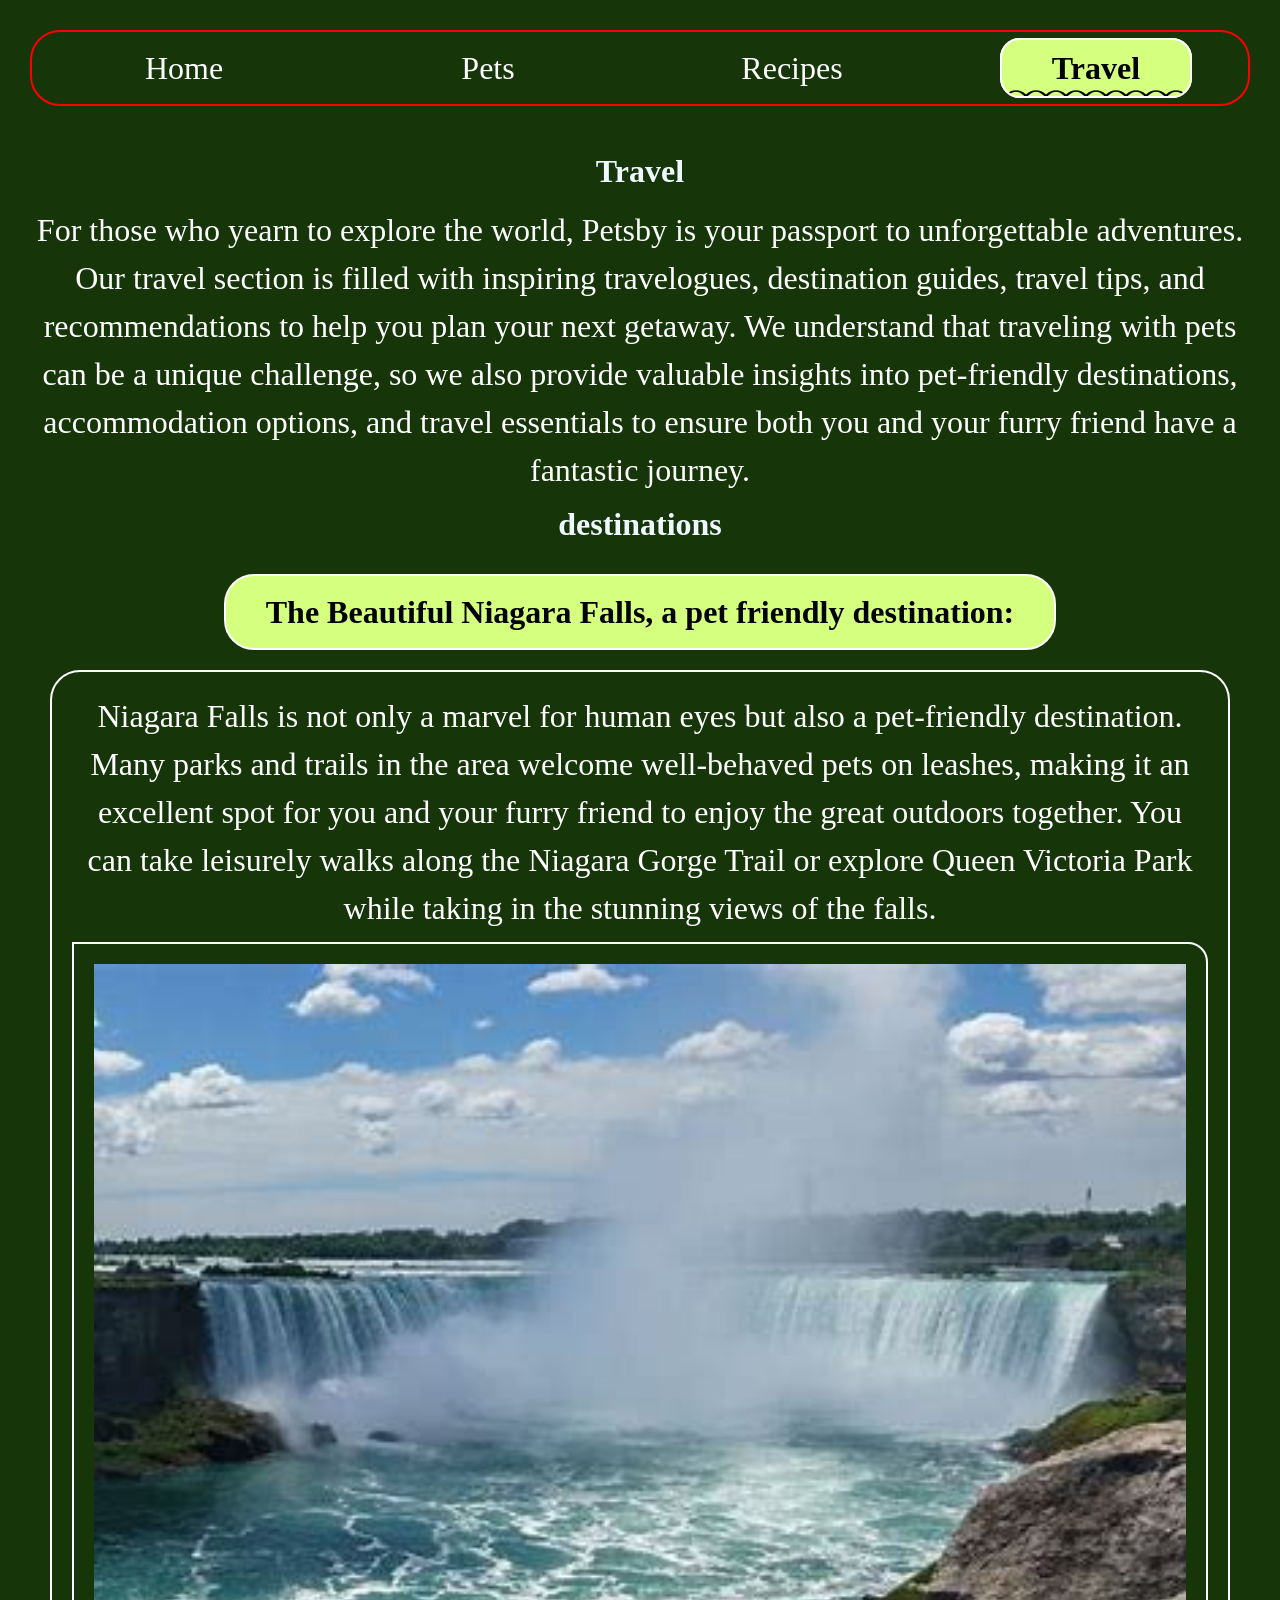
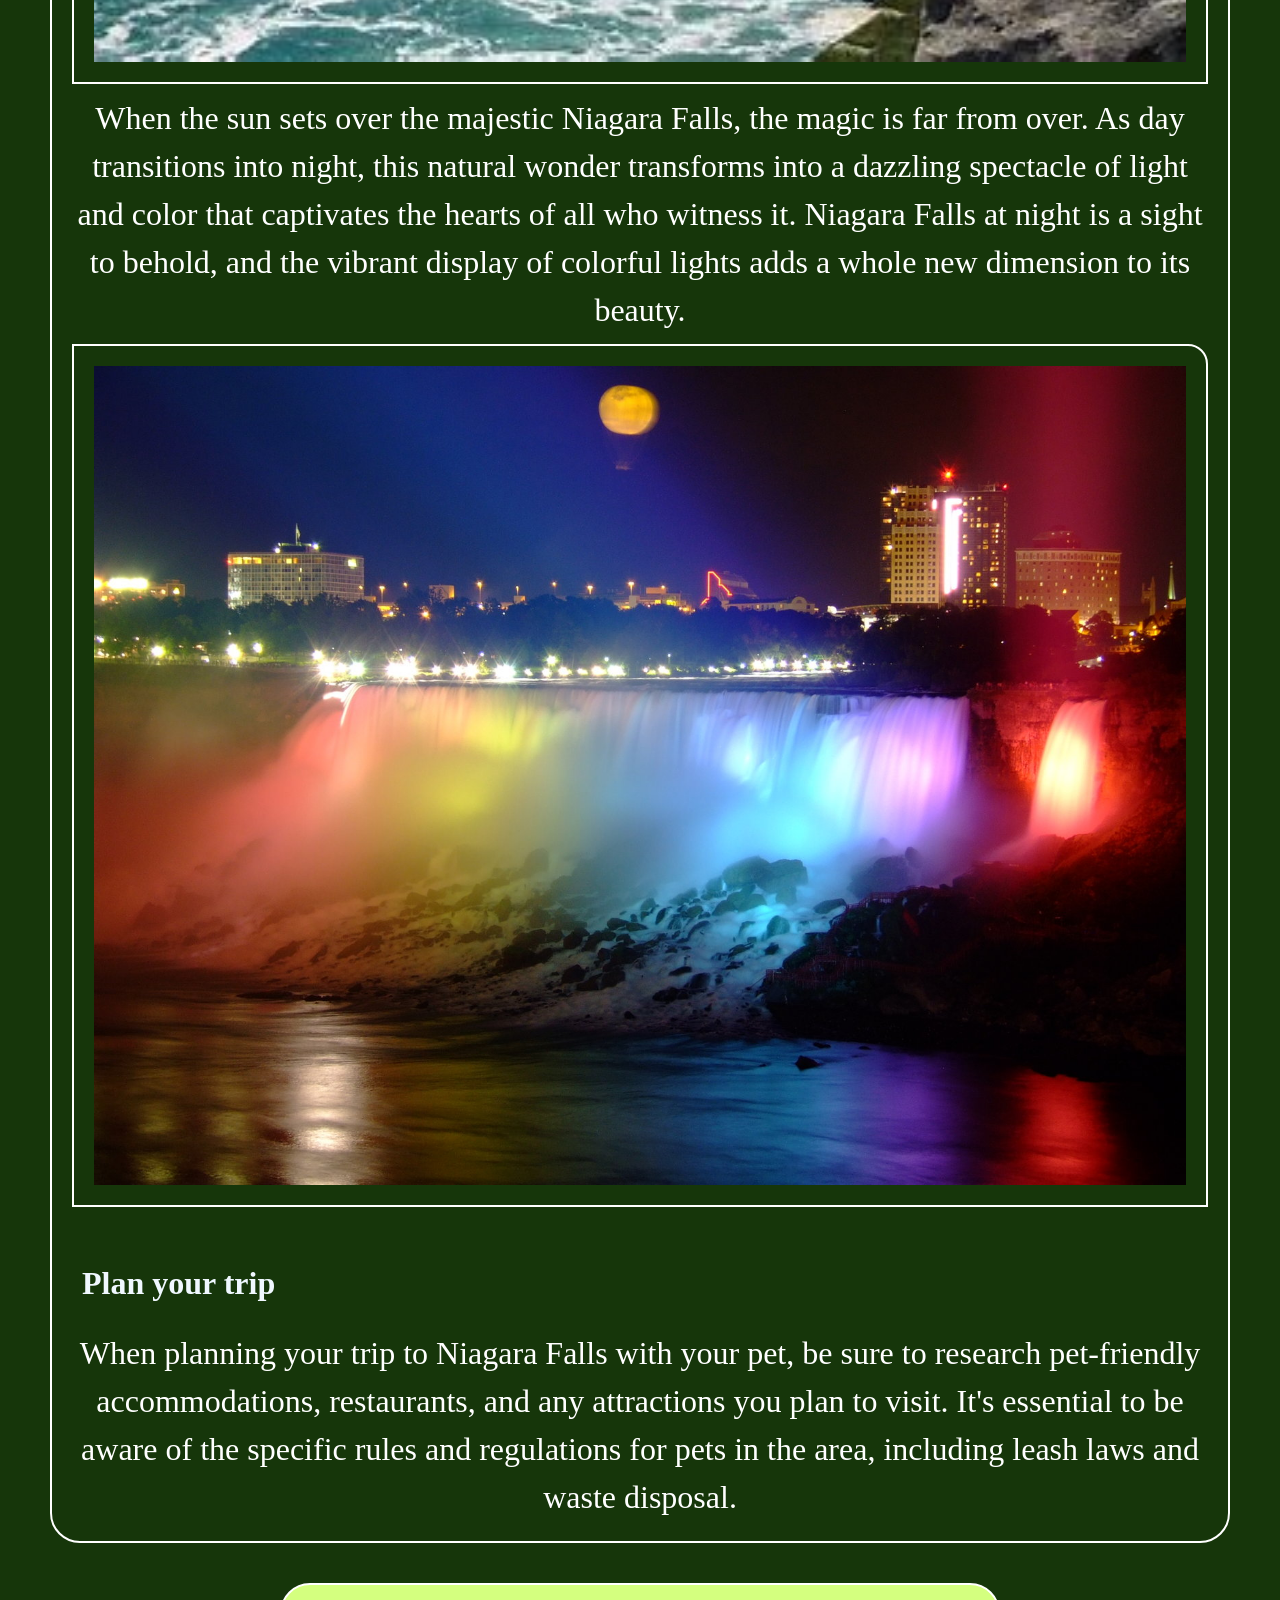
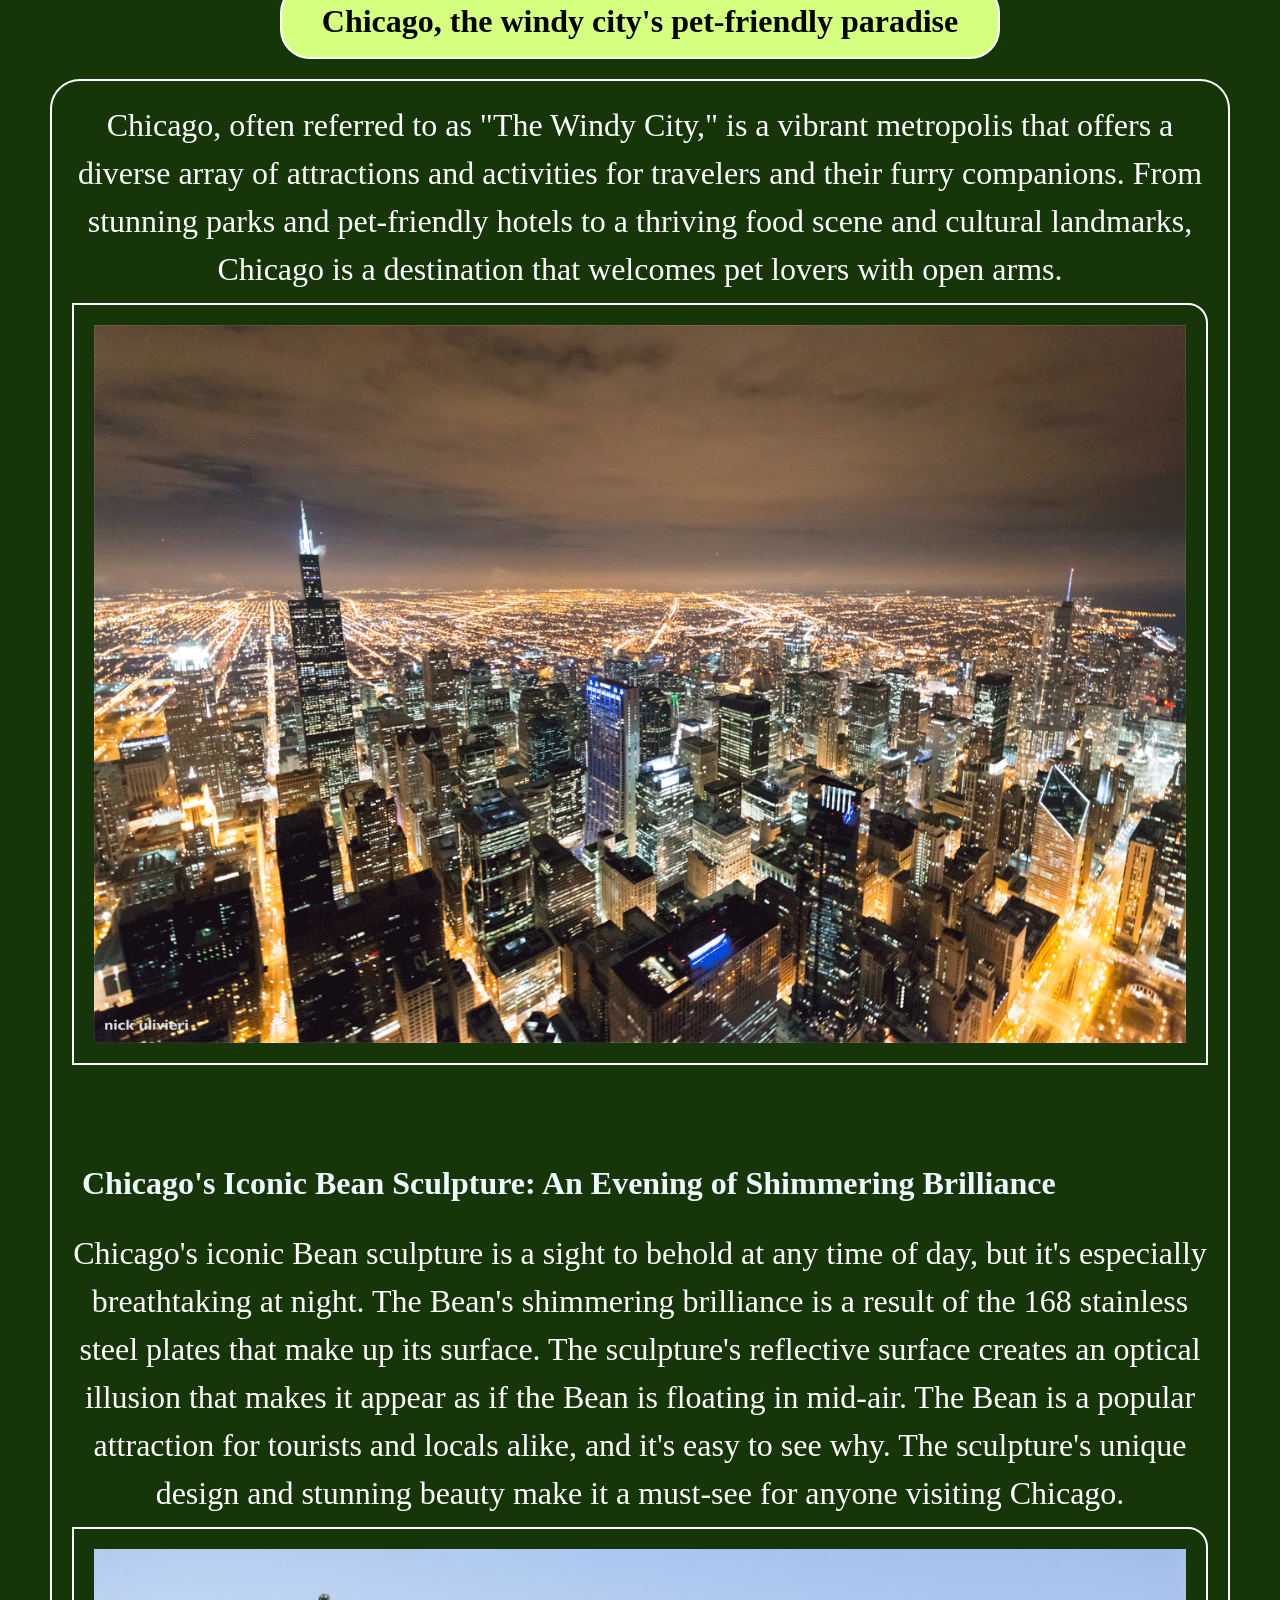
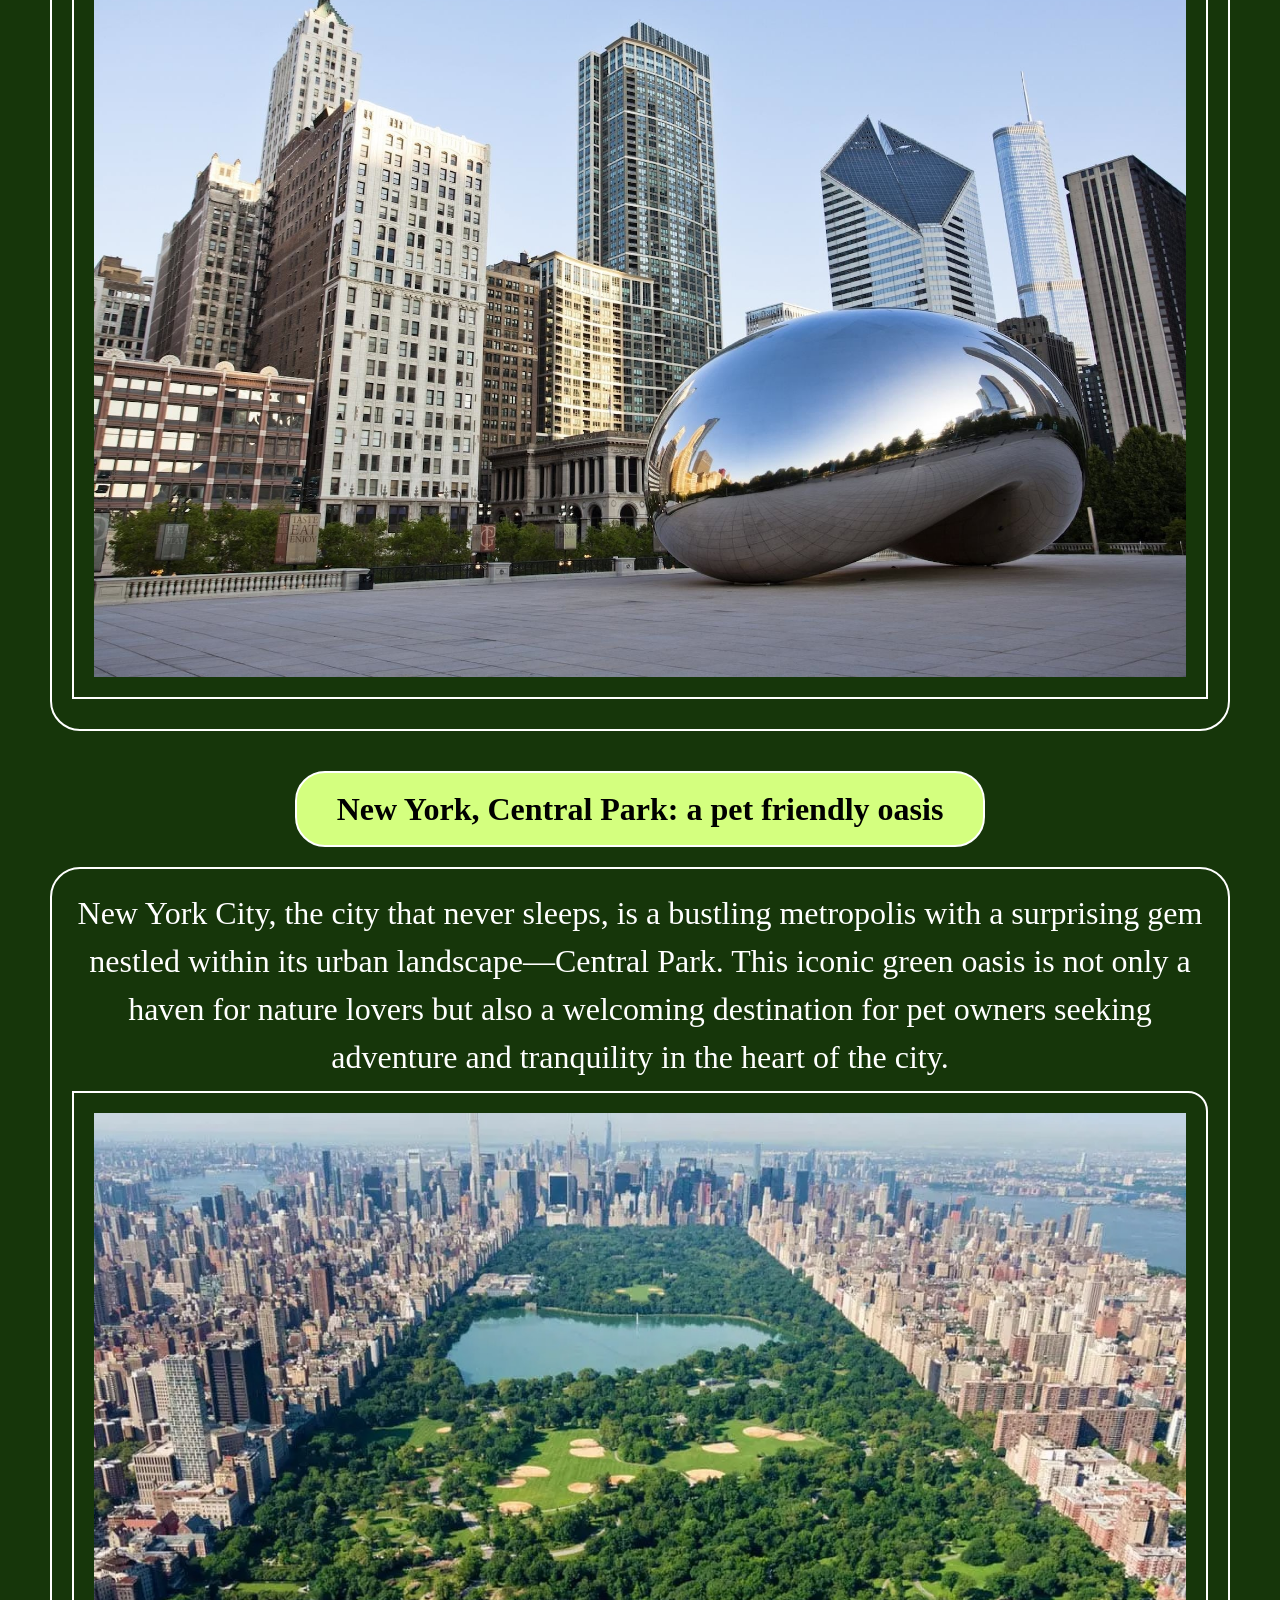
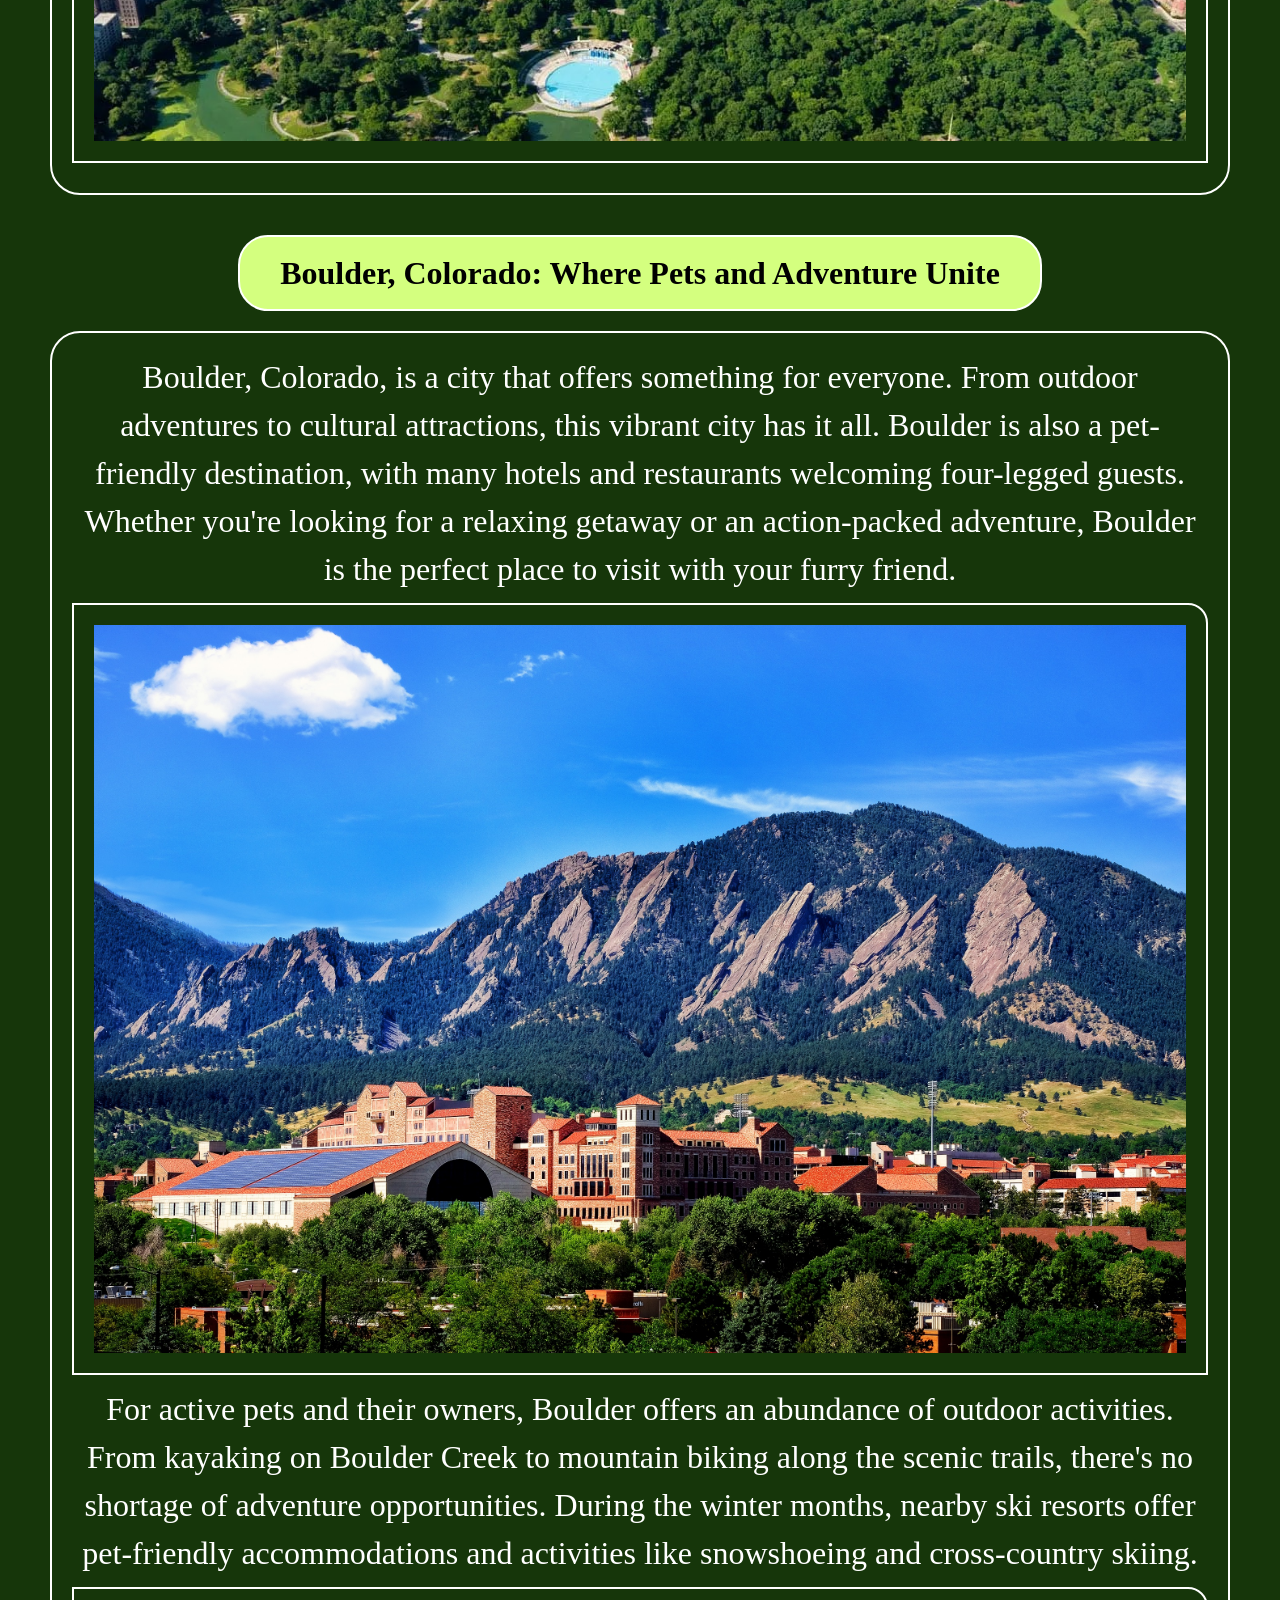
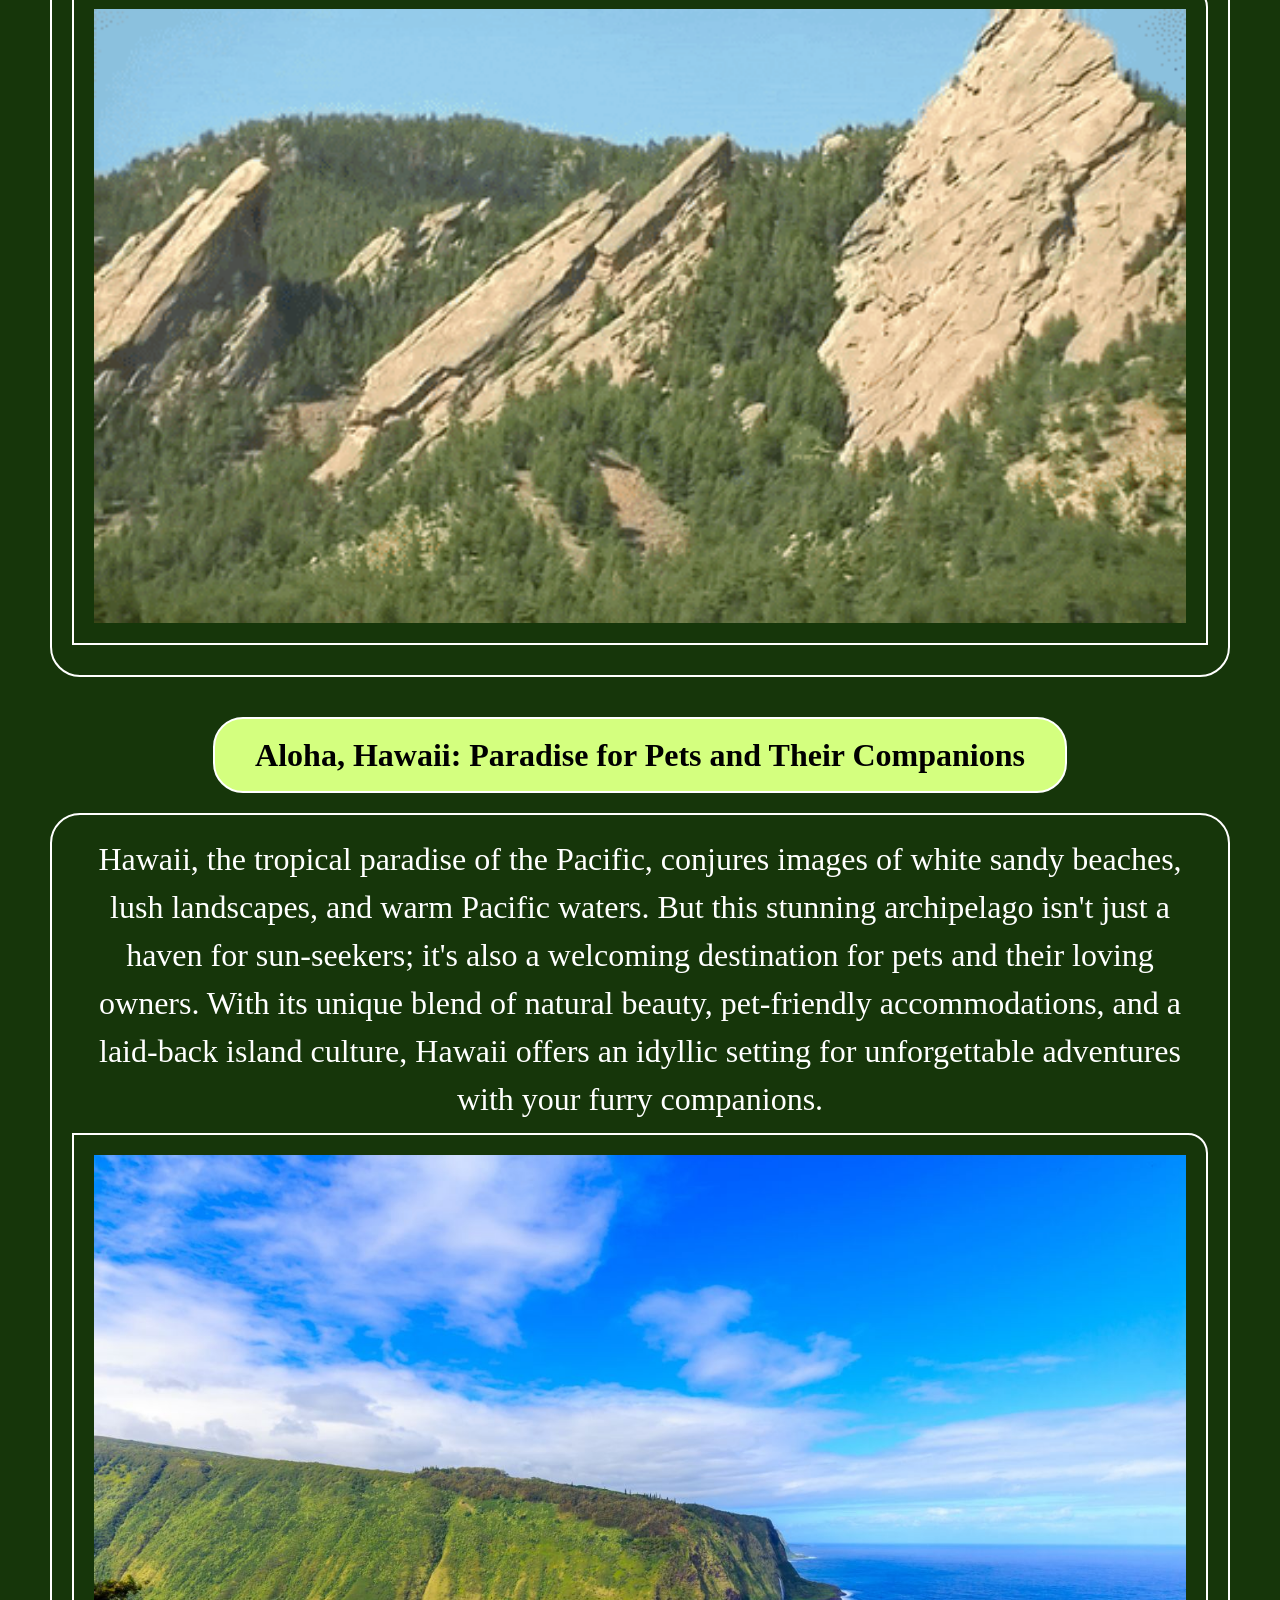
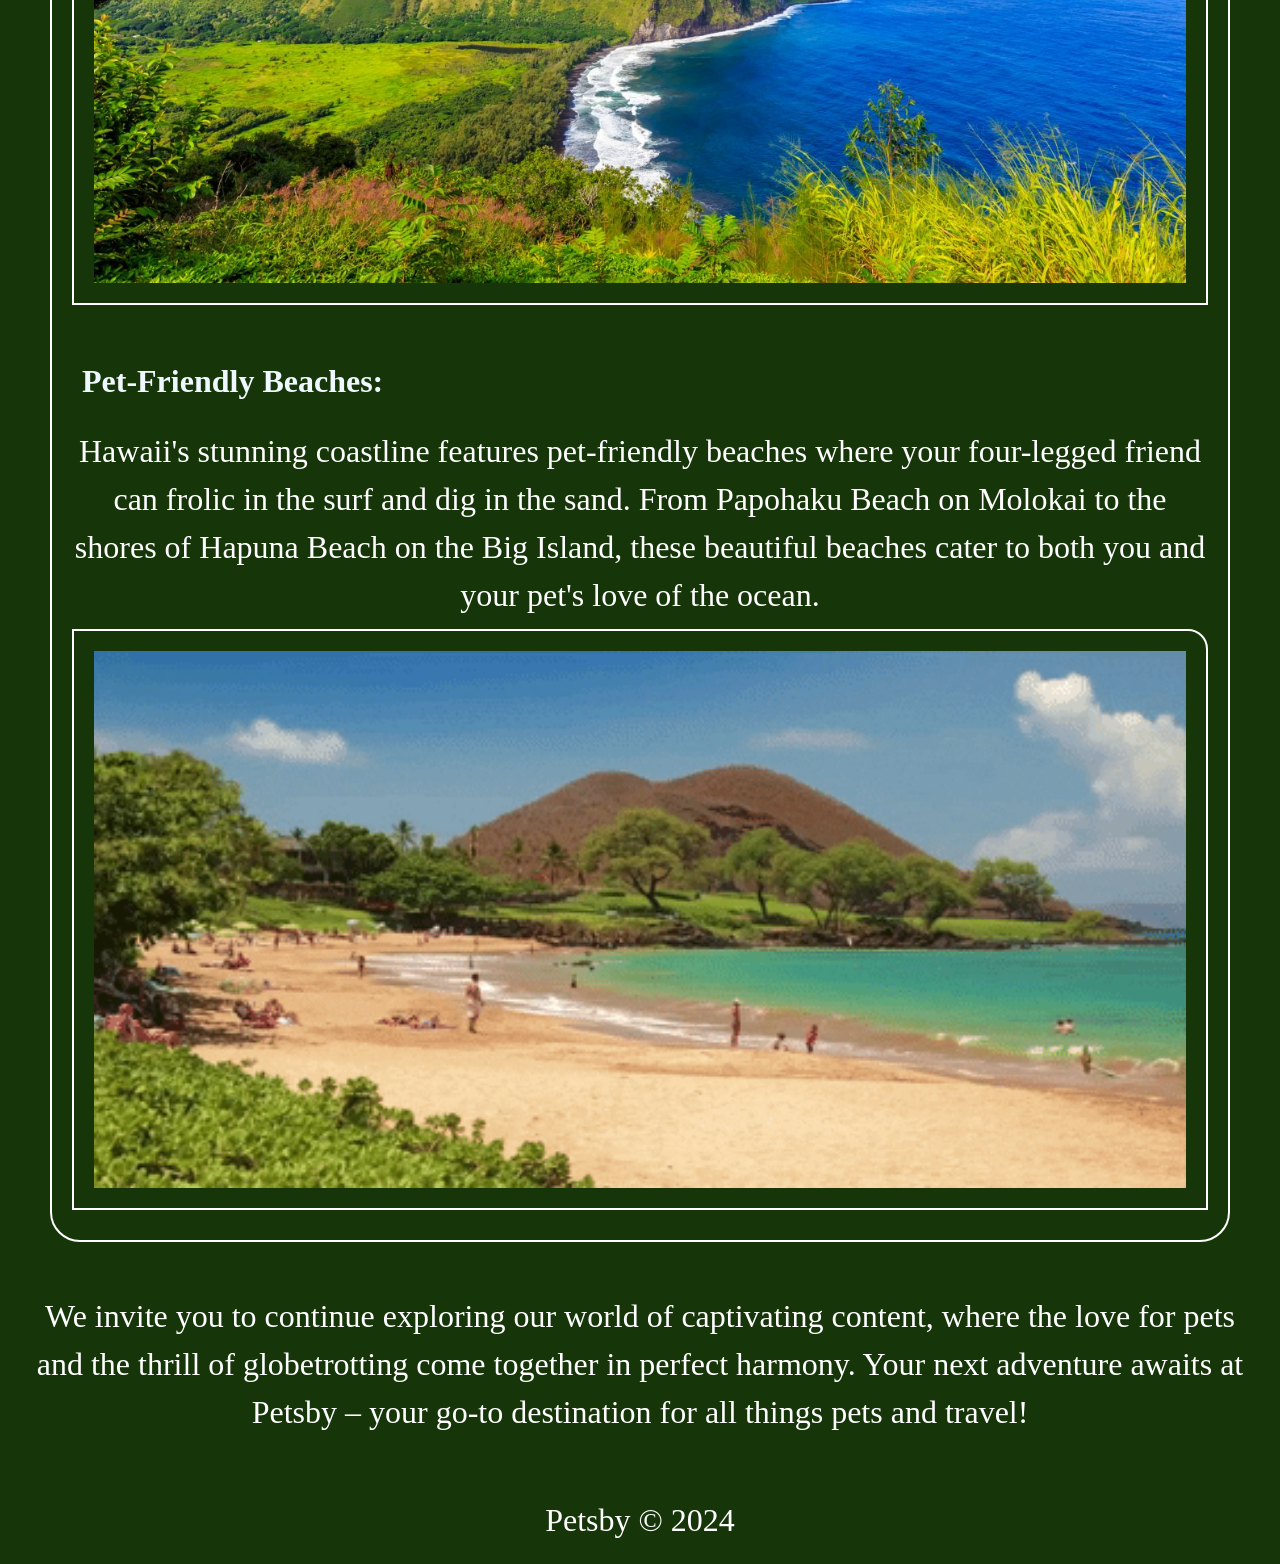
<file: travel.html>
<!DOCTYPE html>
<html lang="en">
<head>
    <meta charset="UTF-8">
    <meta name="viewport" content="width=device-width, initial-scale=1.0">
    <link rel="stylesheet" href="css/reset.css">
    <link rel="stylesheet" href="css/style.css">
    <title>Travel</title>
</head>
<body>
    <a href = "#content" class="skip">Skip to Main Content</a>
    <header>
        <nav>
            <ul class="grid">
                <li class="list item1"><a href = "index.html">Home</a></li>
                <li class="list item2"><a href = "pets.html">Pets</a></li>
                <li class="list item3"><a href = "recipes.html">Recipes</a></li>
                <li class="list item4"><a class="current" href = "travel.html">Travel</a></li>
            </ul>
        </nav>
    </header>
    <main id="content">
        <h1>Travel</h1>
        <div>
            <p>For those who yearn to explore the world, Petsby is your passport to unforgettable adventures. Our travel section is filled with inspiring travelogues, destination guides, travel tips, and recommendations to help you plan your next getaway. We understand that traveling with pets can be a unique challenge, so we also provide valuable insights into pet-friendly destinations, accommodation options, and travel essentials to ensure both you and your furry friend have a fantastic journey.</p>
        </div>
        <div>
            <h2>destinations</h2>
            <ol>
                <li><h3>The Beautiful Niagara Falls, a pet friendly destination:</h3>
                    <div class="section">
                        <p>Niagara Falls is not only a marvel for human eyes but also a pet-friendly destination. Many parks and trails in the area welcome well-behaved pets on leashes, making it an excellent spot for you and your furry friend to enjoy the great outdoors together. You can take leisurely walks along the Niagara Gorge Trail or explore Queen Victoria Park while taking in the stunning views of the falls.
                        </p>
                        <img class="center" src="images/niagara/Niagara_Falls_2.jpg" alt="Niagara falls" width="500">
                        <p>When the sun sets over the majestic Niagara Falls, the magic is far from over. As day transitions into night, this natural wonder transforms into a dazzling spectacle of light and color that captivates the hearts of all who witness it. Niagara Falls at night is a sight to behold, and the vibrant display of colorful lights adds a whole new dimension to its beauty.

                        </p>
                        <img class="center" src="images/niagara/Niagara_Falls_Colorful.jpg" alt="Niagara falls at night with colorful lights" width="500">
                        <h4>Plan your trip</h4>
                        <p>When planning your trip to Niagara Falls with your pet, be sure to research pet-friendly accommodations, restaurants, and any attractions you plan to visit. It's essential to be aware of the specific rules and regulations for pets in the area, including leash laws and waste disposal.</p>
                    </div>
                </li>
            </ol>
            <ol>
                <li><h3>Chicago, the windy city's pet-friendly paradise</h3>
                    <div class="section">
                        <p>Chicago, often referred to as "The Windy City," is a vibrant metropolis that offers a diverse array of attractions and activities for travelers and their furry companions. From stunning parks and pet-friendly hotels to a thriving food scene and cultural landmarks, Chicago is a destination that welcomes pet lovers with open arms. </p>
                        <img class="center motion" src="images/chicago/Chicago_overviewgif.gif" alt="chicago overview" width="500">
                        <br>
                        <h4>Chicago's Iconic Bean Sculpture: An Evening of Shimmering Brilliance</h4>
                        <p>Chicago's iconic Bean sculpture is a sight to behold at any time of day, but it's especially breathtaking at night. The Bean's shimmering brilliance is a result of the 168 stainless steel plates that make up its surface. The sculpture's reflective surface creates an optical illusion that makes it appear as if the Bean is floating in mid-air. The Bean is a popular attraction for tourists and locals alike, and it's easy to see why. The sculpture's unique design and stunning beauty make it a must-see for anyone visiting Chicago.</p>
                        <img class="center" src="images/chicago/chicago_the_bean.jpg" alt="The bean, Chicago" width="500">
                    </div>
                </li>
            </ol>
            <ol>
                <li><h3>New York, Central Park: a pet friendly oasis</h3>
                    <div class="section">
                        <p>New York City, the city that never sleeps, is a bustling metropolis with a surprising gem nestled within its urban landscape—Central Park. This iconic green oasis is not only a haven for nature lovers but also a welcoming destination for pet owners seeking adventure and tranquility in the heart of the city.</p>
                        <img class="center" src="images/new_york/central_park_aerial_view.jpeg" alt="Central park aerial view" width="500">
                    </div>
                </li>
            </ol>
            <ol>
                <li><h3>Boulder, Colorado: Where Pets and Adventure Unite</h3>
                    <div class="section">
                        <p>Boulder, Colorado, is a city that offers something for everyone. From outdoor adventures to cultural attractions, this vibrant city has it all. Boulder is also a pet-friendly destination, with many hotels and restaurants welcoming four-legged guests. Whether you're looking for a relaxing getaway or an action-packed adventure, Boulder is the perfect place to visit with your furry friend.</p>
                        <img class="center" src="images/colorado/Boulder_Colorado_Still_Image.jpg" alt="Boulder, Colorado" width="500">
                        <p>For active pets and their owners, Boulder offers an abundance of outdoor activities. From kayaking on Boulder Creek to mountain biking along the scenic trails, there's no shortage of adventure opportunities. During the winter months, nearby ski resorts offer pet-friendly accommodations and activities like snowshoeing and cross-country skiing.</p>
                        <img class="center motion" src="images/colorado/Boulder_Colorado.gif" alt="A gif of Boulder Colorado's nature" width="500">
                    </div>
                </li>
            </ol>
            <ol>
                <li><h3>Aloha, Hawaii: Paradise for Pets and Their Companions</h3>
                    <div class="section">
                        <p>Hawaii, the tropical paradise of the Pacific, conjures images of white sandy beaches, lush landscapes, and warm Pacific waters. But this stunning archipelago isn't just a haven for sun-seekers; it's also a welcoming destination for pets and their loving owners. With its unique blend of natural beauty, pet-friendly accommodations, and a laid-back island culture, Hawaii offers an idyllic setting for unforgettable adventures with your furry companions.</p>
                        <img class="center" src="images/hawaii/hawaii.jpg" alt="Hawaii" width="500">
                        <h4>Pet-Friendly Beaches:</h4>
                        <p>Hawaii's stunning coastline features pet-friendly beaches where your four-legged friend can frolic in the surf and dig in the sand. From Papohaku Beach on Molokai to the shores of Hapuna Beach on the Big Island, these beautiful beaches cater to both you and your pet's love of the ocean.
                        </p>
                        <img class="center motion" src="images/hawaii/hawaii.gif" alt="Hawaii_02" width="500">
                    </div>
                </li>
            </ol>
        </div>
        <br>
        <div>
            <p>We invite you to continue exploring our world of captivating content, where the love for pets and the thrill of globetrotting come together in perfect harmony. Your next adventure awaits at Petsby – your go-to destination for all things pets and travel!</p>
        </div>
    </main>
        <br>
        <br>
    <footer>
        <p>Petsby &copy; 2024</p>
    </footer>
</body>

</html>
</file>
<file: css/style.css>
body{
    display: inline-block;
    color: #fff;
    background-color: #16360a;
    margin: 20px ;
    line-height: 30px;
    text-align: center;
}
nav{
    background-color: #16360a;
    padding: 10px;
    margin-bottom: 40px;
}

.grid{
    display:grid;
    grid-template-columns: repeat(4, 1fr);
    justify-items: center;
    border: solid 2px red;
    border-radius: 30px;
}
.grid2{
    display:grid;
    grid-gap: 5%;
    grid-template-columns: repeat(2, 1fr);
    justify-items: center;
    align-items: stretch;
}

ul li.item1{
    grid-column: 1/2;
}

.item2{
    grid-column: 2/3;
}

li.item3{
    grid-column: 3/4;
}
ul li.item4{
    grid-column: 4/5;
}
.item5{
    grid-column: 2/3;
    grid-row: 1/2;
}
.item6{
    grid-column: 1/2;
    grid-row: 2/3;
}
.item7{
    justify-self: center;
    grid-column: 1/2;
    grid-row: 1/2;
}
.item8{
    grid-column: 2/3;
    grid-row: 2/3;
}
#my_heading{
    color: beige;
}

h1{
    font-size: xx-large;
    font-weight: bold;
    font-family: 'Times New Roman', Times, serif;
    text-align: center;
    color: aliceblue;
    margin-bottom: 20px;
}
h2{
    font-size: x-large;
    font-weight: bold;
    font-family: 'Times New Roman', Times, serif;
    color: aliceblue;
    margin: 15px;
}
h3{
    display: inline-block;
    font-size: large;
    font-weight: bold;
    font-family: 'Times New Roman', Times, serif;
    color: aliceblue;
    padding: 10px 20px;
    border: solid;
    border-width: 2px;
    border-radius: 30px;
    margin-top: 20px;
}
h4{
    text-align: left;
    font-size: medium;
    font-weight: bold;
    font-family: 'Times New Roman', Times, serif;
    color: aliceblue;
    margin-top: 20px;
}
p{
    line-height: 1.5;
}
.section{
    margin: 20px;
    padding: 20px;
    border: solid 2px #fff;
    border-radius: 30px;
}
img{
    align-items: center;
    margin: 10px;
    padding: 10px;
    border: solid 2px #fff;
    border-top-right-radius: 20px;
}
.in{
    text-align: left;
    line-height: 20px;
}
.list{
    display: inline-block;
    margin: 20px;
}

li{
    margin: 10px;}

.list:hover{
color: #7fffd450;
}
a.current{
    border-bottom: solid 2px #fff;
    color: #d4ff7f;
}
.list:active{
    color: #d4ff7f;
}
.skip {
    position: absolute;
    left: -10000px;
    top: auto;
    width: 1px;
    height: 1px;
     overflow: hidden;
    }
.skip:focus {
    position: static;
    width: auto;
    height: auto;
    }
.center{
        display: block;
        margin-left: auto;
        margin-right: auto;
        width: 100%;
    }
.motion {
        animation: bounce 1200ms;
      }
      @media (prefers-reduced-motion) {
    .motion {
        animation: none;
        }
        }
@media (min-width:900px){

    .skip:focus {
        font-size: x-large;
        position: static;
        width: auto;
        height: auto;
        }
    h1, h2, h3, h4, p, li{
        font-size: xx-large;
    }
    img{
        width: 80%;
        padding:20px;
    }
    li{
        line-height: 1;
    }
    h4{
        padding: 40px 0 30px 10px;
    }
    h3{
        padding: 20px 40px;
        color: black;
        background-color: #d4ff7f;
        border: solid 2px #fff;
    }
    a.current{
        color: black;
        font-weight: bold;
        font-size: xx-large;
        background-color: #d4ff7f;
        border: solid 2px #fff;
        border-radius: 20px;
        padding: 10px 50px;
    }
    .grid2{
        display:inline-block;
        padding: 20px;
        height: 800px;
        background-color: #ff000050;
        border: solid 2px #fff;
        border-radius: 30px;
        overflow:scroll;
        }
    .grid2 img:hover{
        transform: scale(1.5);
        border: none;
        margin: 20px;
    }
    img{
        align-items: none;
        width: 90%;
    }
}
@media (min-width: 1200px){
    .skip:focus {
        font-size: xx-large;
        position: static;
        width: auto;
        height: auto;
        }
    a.current {
        color: black;
        font-weight: bold;
        font-size: xx-large;
        background-color: #d4ff7f;
        border: solid 2px #fff;
        border-radius: 20px;
        padding: 10px 50px;
        background-image: url("data:image/svg+xml,%3Csvg width='100%25' height='20' xmlns='http://www.w3.org/2000/svg'%3E%3Cpath d='M0 20 Q 10 0, 20 20 T 40 20 T 60 20 T 80 20 T 100 20 T 120 20 T 140 20 T 160 20 T 180 20 T 200 20' stroke='%23000000' stroke-width='3' fill='none'/%3E%3C/svg%3E");
        background-repeat: repeat-x;
        background-position: bottom;
        background-size: 20px 10px;
    }
    div.recipe_gallery{
        padding: 10px;
        border: solid 2px #fff;
        border-top-right-radius: 20px;
        max-height: 800px;
        overflow: hidden;
        display: grid;
        grid-template-columns: repeat(3, 2fr);
        align-items: stretch;
        column-gap: 20px;
        overflow-y: hidden;
    }
    div.recipe_gallery img:hover{
        display: inline-block;
        transform: scale(1.5);
        border: none;
        overflow: hidden;
    }
    button:hover {
        animation: wiggle 2s linear 1;
      }
      @keyframes wiggle {
        0%, 7% {
          transform: rotateZ(0);
        }
        15% {
          transform: rotateZ(-5deg);
        }
        20% {
          transform: rotateZ(3deg);
        }
        25% {
          transform: rotateZ(-3deg);
        }
        30% {
          transform: rotateZ(1deg);
        }
        35% {
          transform: rotateZ(-1deg);
        }
        40%, 100% {
          transform: rotateZ(0);
        }
      }
      button {
        position: relative;
        height: 2em;
        width: 5em;
        color: black;
        background-color: #d4ff7f;
        border: solid 2px #fff;
        border-radius: 20px;
        transform-origin: 50% 5em;
        margin: 20px;
      }
      .heart {
        position: absolute;
        font-size: 30px;
        animation: animateHeart 1s linear forwards;
    }
    @keyframes animateHeart {
        0% {
            transform: scale(0);
            opacity: 1;
        }
        100% {
            transform: scale(1);
            opacity: 0;
        }
    }
}
</file>
